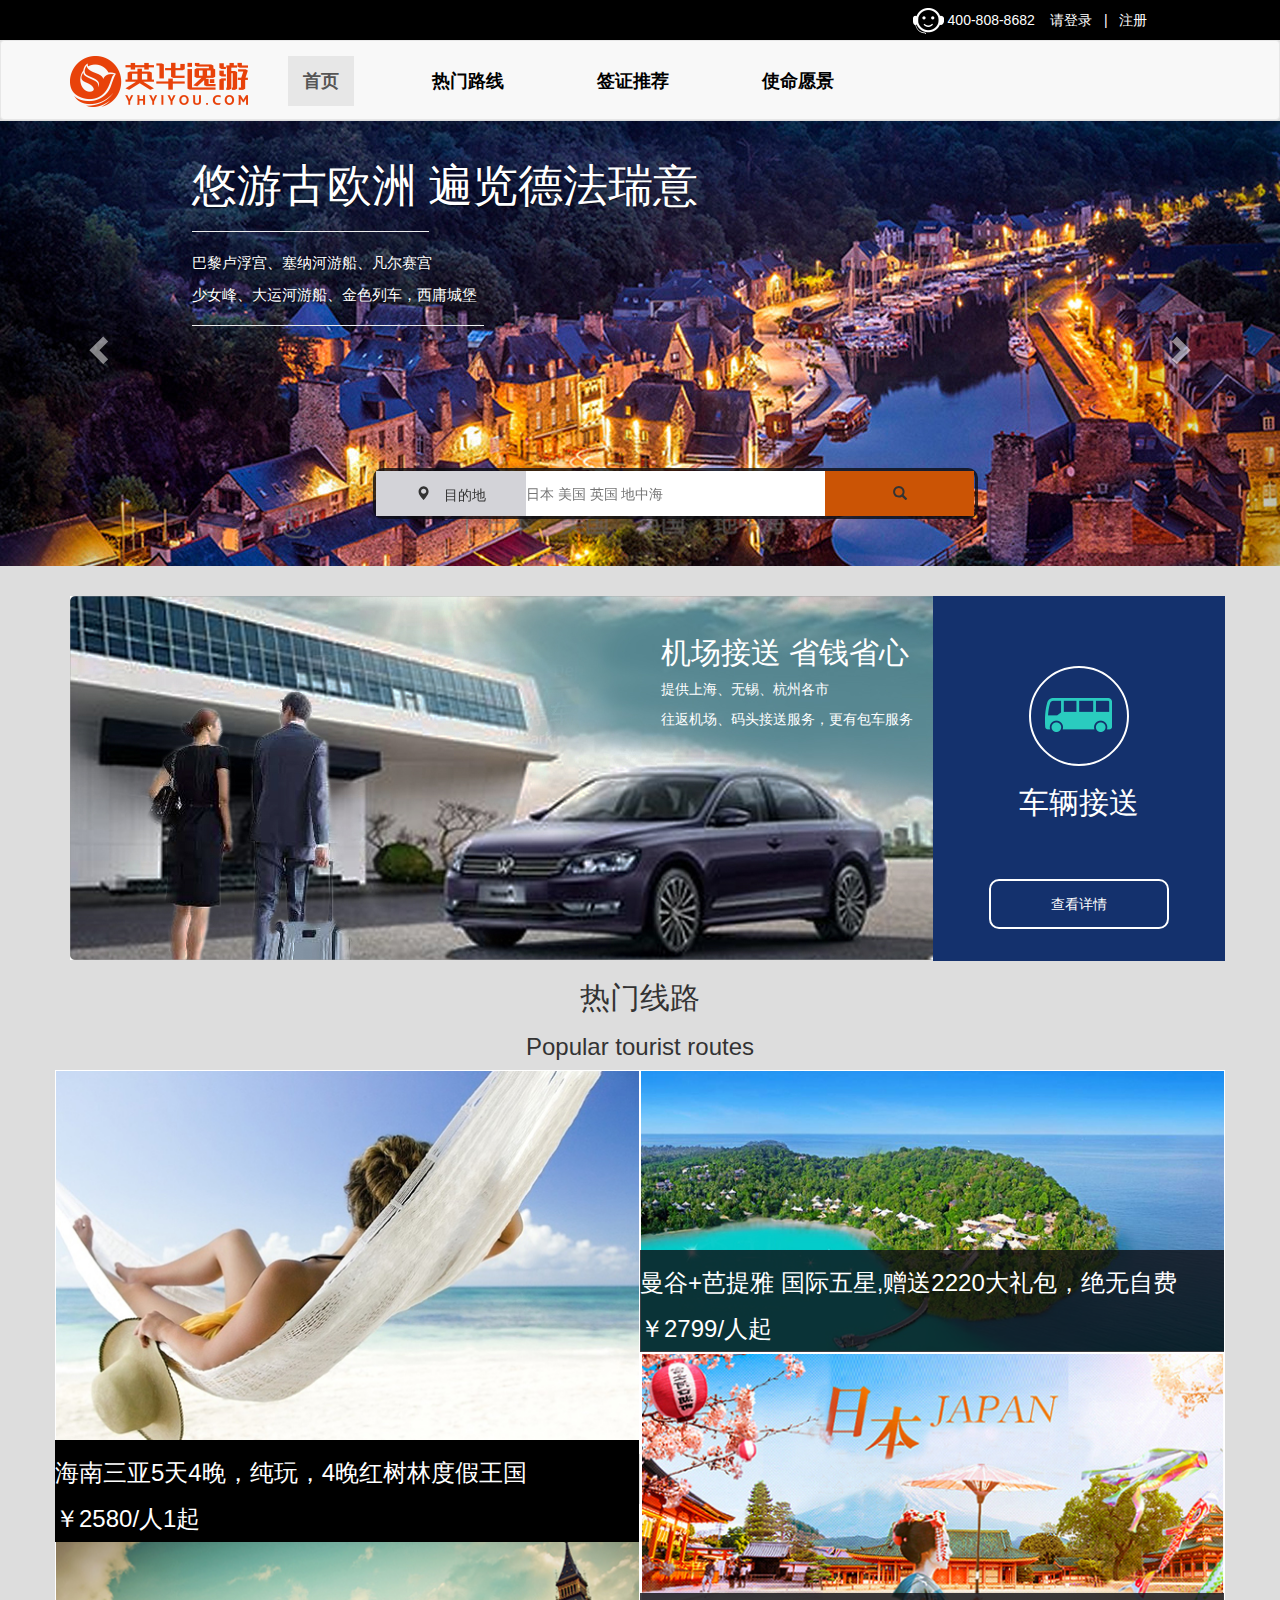
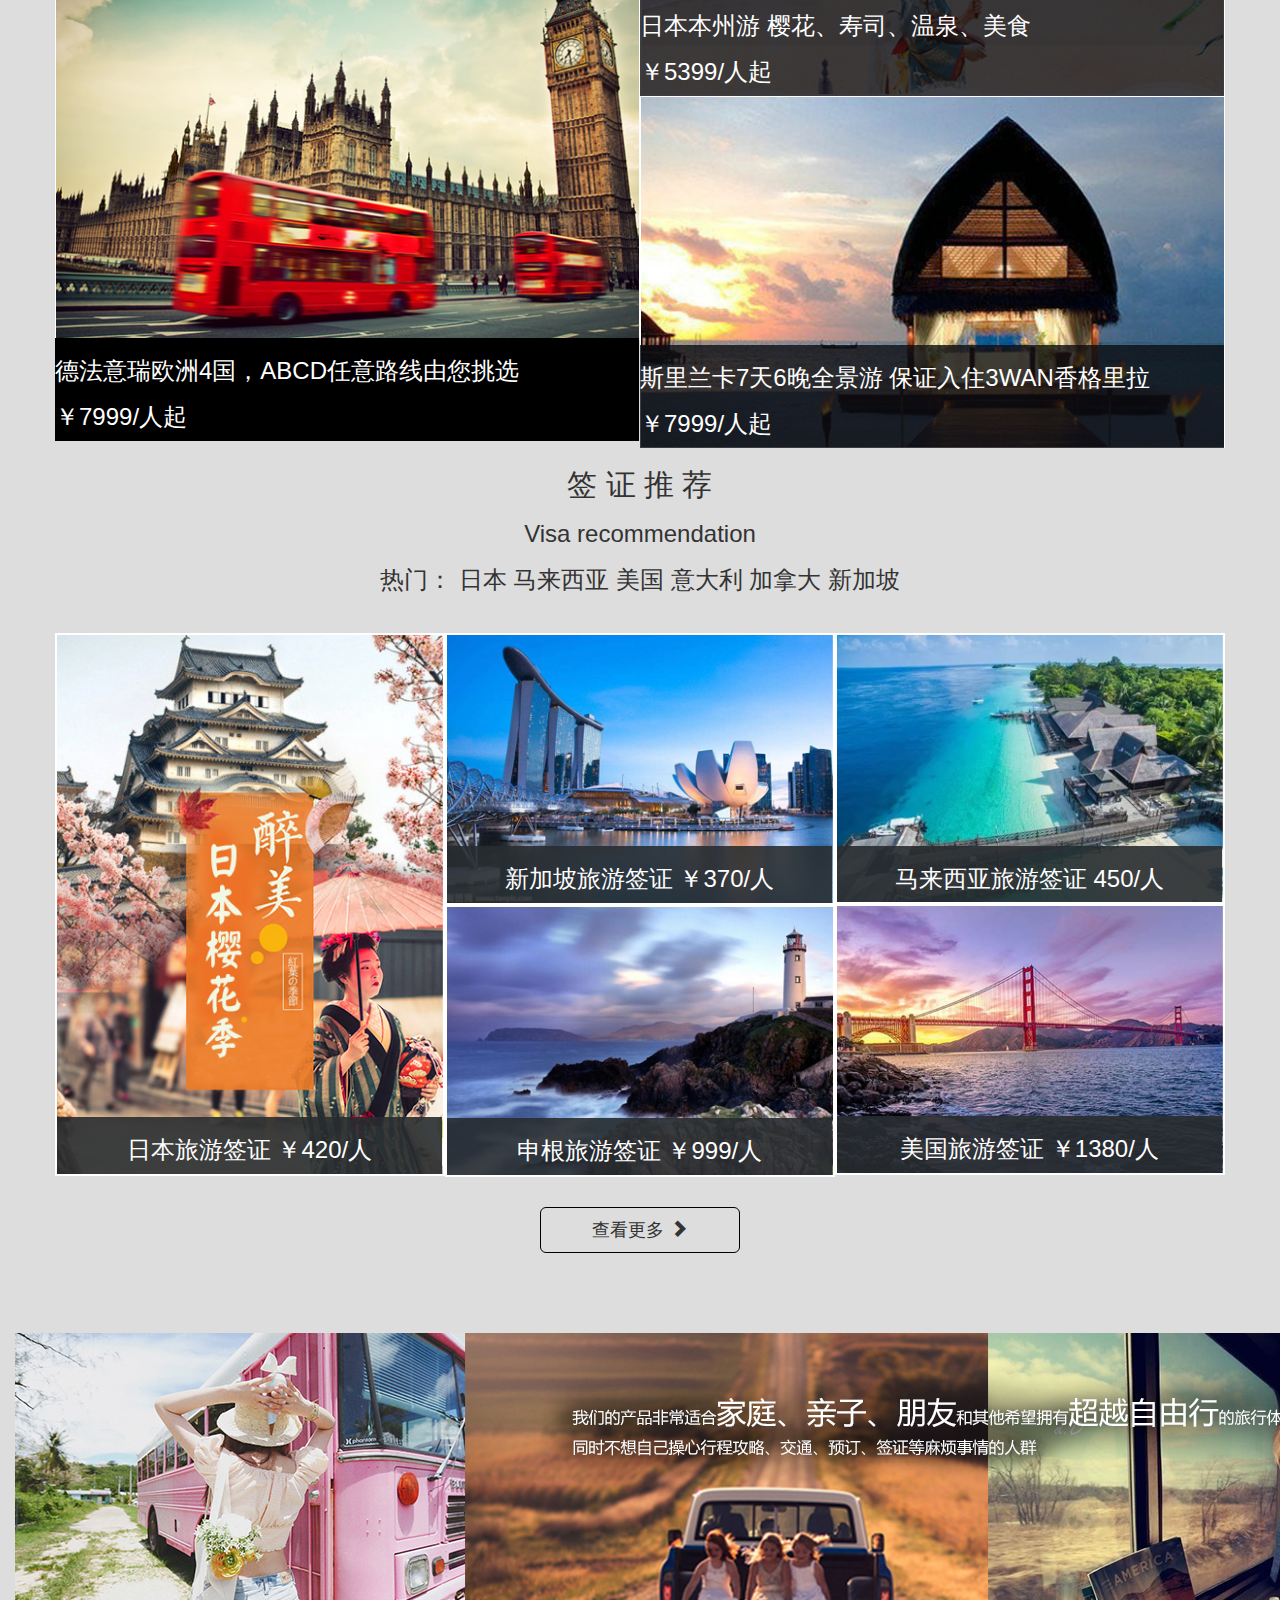
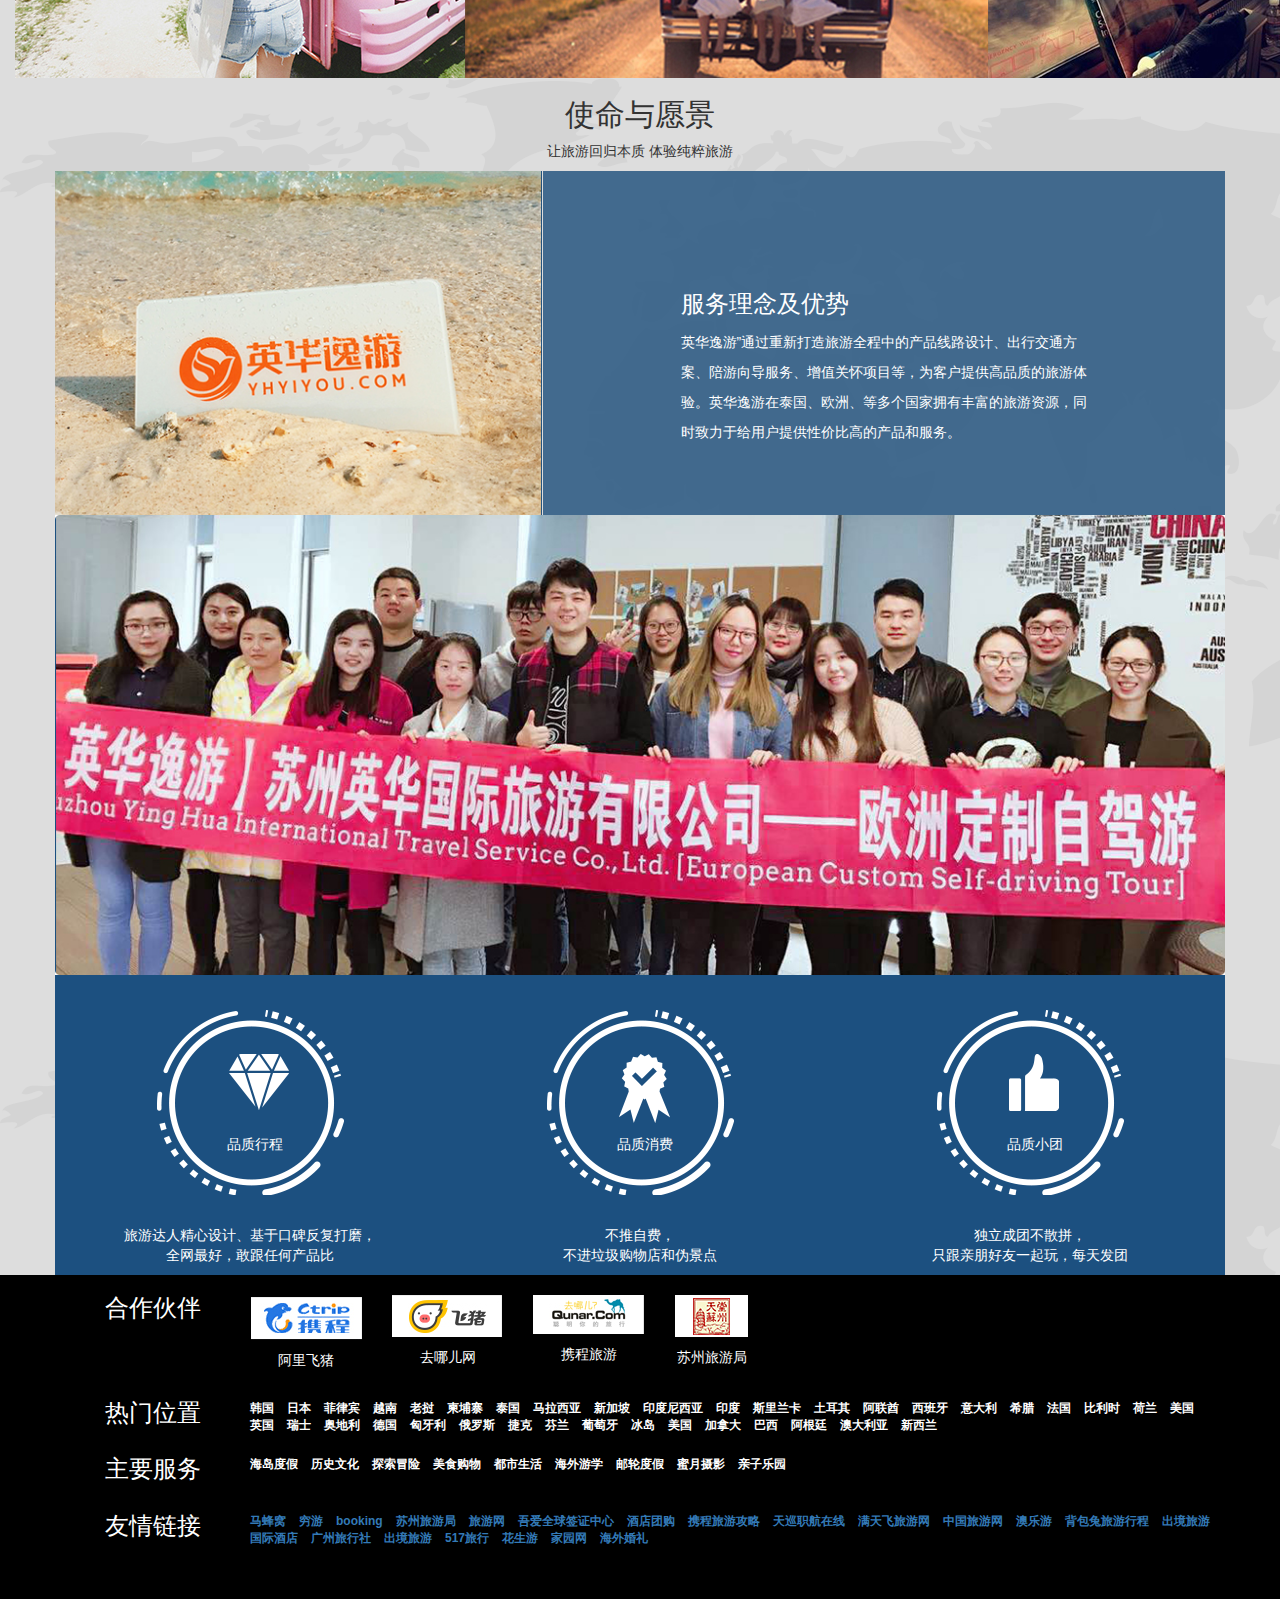
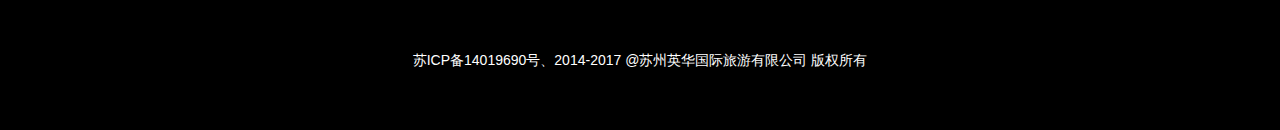
<file: work/last/html/index.html>
<!DOCTYPE html>
<html lang="en">
<head>
    <meta charset="UTF-8">
    <meta name="viewport" content="width=device-width, initial-scale=1.0">
    <meta http-equiv="X-UA-Compatible" content="ie=edge">
    <title>英华逸游</title>
    <link rel="stylesheet" href="../css/bootstrap.min.css">
    <link rel="stylesheet" href="../css/index.css">
</head>
<body data-spy="scroll" data-target="#nav-example">
<!--登录login-->
    <section id="login">
        <div class="container">
            <div class="row">
                <div class="col-md-8"></div>
                <div class="col-md-4">
                    <img src="../img/tell.png">
                    <p>400-808-8682&nbsp;&nbsp;&nbsp;</p>  
                    <p>请登录&nbsp;&nbsp;&nbsp;|&nbsp;&nbsp;&nbsp;注册</p>
                </div>
            </div>
        </div>
    </section>
<!--登录-->
<!--导航-->
    <nav class="navbar navbar-default" id="nav-example">
        <div class="container">
            <div class="navbar-header">
                <a href="#" class="navbar-brand">
                    <img src="../img/logo.png">
                </a>
                <button type="button" class="navbar-toggle" data-toggle="collapse" data-target="#nav1" id="but">
                    <span class="icon-bar"></span>
                    <span class="icon-bar"></span>
                    <span class="icon-bar"></span>
                </button>
            </div>
            <div id="nav1" class="collapse navbar-collapse">
                <ul class="nav navbar-nav">
                    <li class="active"><a href="#index">首页</a></li>
                    <li><a href="#load">热门路线</a></li>
                    <li><a href="#find">签证推荐</a></li>
                    <li><a href="#lucky">使命愿景</a></li>
                </ul>
            </div>
        </div>
    </nav>
<!--导航-->
<!--首页-->
    <section id="index">
        <div id="generic" class="carousel slide" data-ride="carousel">
            <div class="carousel-inner">
                <div class="item active">
                    <!-- <img src="../img/banner.jpg" class="zoomImg"> -->
                    <div class="zoomImg" style="background:url(../img/banner.jpg) center">
                        <div class="carousel-caption">
                            <h2>悠游古欧洲   遍览德法瑞意</h2>
                            <HR align="center" width="43%" SIZE=7>
                            <p>巴黎卢浮宫、塞纳河游船、凡尔赛宫</p>
                            <p>少女峰、大运河游船、金色列车，西庸城堡</p>
                            <HR align=center width="53%" SIZE=7>
                        </div>
                    </div>
                </div>
                <div class="item">
                        <!-- <img src="../img/banner.jpg" class="zoomImg"> -->
                        <div class="zoomImg" style="background:url(../img/banner2.jpg) center">
                </div>
            </div>
            <div class="container buttonk">
                <div class="row">
                    <div class="form-inline col-md-12 col-xs-12">
                        <div class="b4">
                            <button class="b1"><span class="glyphicon glyphicon-map-marker"> 目的地</span></button>
                            <input class="in" type="text" placeholder="日本 美国 英国 地中海">
                            <button class="b2"><span class="glyphicon glyphicon-search"></span></button>
                        </div>
                    </div>
                </div>
            </div>
            
            <a class="left carousel-control" href="#generic" data-slide="prev">
                <span class="glyphicon glyphicon-chevron-left"></span>
            </a>
            <a class="right carousel-control" href="#generic" data-slide="next">
                <span class="glyphicon glyphicon-chevron-right"></span>
            </a>
        </div>
        </div>
        <div class="container" id="byBar">
            <div class="row">
                <div class="col-md-9 blue1 col-xs-9">
                    <img src="../img/Sbanner2.jpg">
                    <div class="font1">
                        <div class="font2">
                            <h2>机场接送  省钱省心</h2>
                            <p>提供上海、无锡、杭州各市</p>
                            <p>往返机场、码头接送服务，更有包车服务</p>
                        </div>
                    </div>
                </div>
                <div class="col-md-3 blue col-xs-3">
                    <div class="car">
                    <img src="../img/SN6.png">
                    </div>
                    <h2>车辆接送</h2>
                    <div class="car1">
                        <button>查看详情</button>
                    </div>
                </div>
            </div>
        </div>
    </section>
<!--首页-->
<!--热门路线-->
    <section id="load">
        <div class="container">
            <div class="row">
                <div class="col-md-12 col-xs-12 re">
                    <h2>热门线路</h2>
                    <h3>Popular tourist routes</h3>
                </div>
            </div>
            <div class="row x4">
                <div class="col-md-6 col-xs-12">
                    <div class="xxx">
                        <img src="../img/hot1.jpg" class="img-responsive">
                        <div class="xx">
                            <h3>海南三亚5天4晚，纯玩，4晚红树林度假王国</h3>
                            <h3>￥2580/人1起</h3>
                        </div>
                    </div>
                    <div class="xxx">
                        <img src="../img/hot2.jpg" class="img-responsive img2">
                        <div class="xx">
                            <h3>德法意瑞欧洲4国，ABCD任意路线由您挑选</h3>
                            <h3>￥7999/人起</h3>
                        </div>
                    </div>
                </div>
                <div class="col-md-6" id="x">
                    <div class="xxx">
                        <img src="../img/hot3.jpg" class="img-responsive">
                        <div class="xs">
                            <h3>曼谷+芭提雅 国际五星,赠送2220大礼包，绝无自费</h3>
                            <h3>￥2799/人起</h3>
                        </div>
                    </div>
                    <div class="xxx">
                        <img src="../img/hot4.jpg" class="img-responsive">
                        <div class="xs">
                            <h3>日本本州游 樱花、寿司、温泉、美食</h3>
                            <h3>￥5399/人起</h3>
                        </div>
                    </div>
                    <div class="xxx">
                        <img src="../img/hot5.jpg" class="img-responsive">
                        <div class="xs">
                            <h3>斯里兰卡7天6晚全景游 保证入住3WAN香格里拉</h3>
                            <h3>￥7999/人起</h3>
                        </div>
                    </div>
                </div>
            </div>
            <button class="btn btn-default btn-lg">查看更多
                <span class="glyphicon glyphicon-chevron-right"></span>
            </button>
        </div>
    </section>
<!--热门路线-->
<!--签证推荐-->
    <section id="find">
        <div class="container">
            <div class="row">
                <div class="col-md-12 col-xs-12 u3">
                    <h2>签  证  推  荐</h2>
                    <h3>Visa recommendation</h3>
                    <h3>热门： 日本   马来西亚   美国   意大利   加拿大   新加坡</h3>
                </div>
            </div>
            <div class="row u">
                <div class="col-md-4 col-xs-6">
                    <div class="u1">
                        <img src="../img/visa1.jpg" class="img-responsive">
                        <div class="u2"><h3>日本旅游签证 ￥420/人</h3></div>
                    </div>
                </div>
                <div class="col-md-4 col-xs-6">
                        <div class="u1">
                            <img src="../img/visa2.jpg" class="img-responsive">
                            <div class="u2">
                            <h3>新加坡旅游签证 ￥370/人</h3>
                            </div>
                        </div>
                        <div class="u1">
                            <img src="../img/visa4.jpg" class="img-responsive">
                            <div class="u2"><h3>申根旅游签证 ￥999/人</h3></div>
                        </div>
                </div>
                <div class="col-md-4">
                        <div class="u1 u4">
                            <img src="../img/visa3.jpg" class="img-responsive ">
                            <div class="u2"><h3>马来西亚旅游签证 450/人</h3></div>
                            
                        </div>
                        <div class="u1 u4">
                            <img src="../img/visa5.jpg" class="img-responsive">
                            <div class="u2"><h3>美国旅游签证 ￥1380/人</h3></div>
                            
                        </div>
                </div>
            </div>
            <div class="row">
                <div class="col-md-12 col-xs-12">
                        <button class="btn btn-default btn-lg">查看更多
                            <span class="glyphicon glyphicon-chevron-right"></span>
                        </button>
                </div>
            </div>
        </div>
        <div class="container u5">
            <div class="row">
                <div class="col-md-12"><img src="../img/Bbanner.jpg" id="imgl"></div>
            </div>
        </div>
    </section>
<!--使命愿景-->
    <section id="lucky">
        <div class="container">
            <div class="row">
                <div class="col-md-12 col-xs-12 k6">
                    <div class="row flex">
                        <div class="col-md-12 col-xs-4">
                            <h2>使命与愿景</h2>
                        </div>
                        <div class="col-md-12 col-xs-8">
                             <p>让旅游回归本质 体验纯粹旅游</p>
                        </div>
                    </div>
                </div>
            </div>
            <div class="row flex">
                <div class="col-md-5 col-xs-12 k2">
                    <div class="k21">
                        <img src="../img/mission1.jpg" class="img-responsive">
                    </div>
                </div>
                <div class="col-md-7 col-xs-12 k1 k2">
                    <div class="k3">
                    <h3>服务理念及优势</h3>
                    <p>英华逸游”通过重新打造旅游全程中的产品线路设计、出行交通方案、陪游向导服务、增值关怀项目等，为客户提供高品质的旅游体验。英华逸游在泰国、欧洲、等多个国家拥有丰富的旅游资源，同时致力于给用户提供性价比高的产品和服务。</p>
                    </div>
                </div>
            </div>
            <div class="row">
                <div class="rol-md-12">
                    <div class="k7">
                    <img src="../img/mission2.jpg" class="img-responsive">
                    </div>
                </div>
            </div>
            <div class="row k5">
                <div class="col-md-4 col-xs-12 ky1 ky">
                    <div class="k4 kk1">
                        <p>品质行程</p>
                    </div>
                    <p>
                        旅游达人精心设计、基于口碑反复打磨，<br/>
                        全网最好，敢跟任何产品比
                    </p>
                </div>
                <div class="col-md-4 col-xs-12 ky2 ky">
                    <div class="k4 kk2">
                        <p>品质消费</p>
                    </div>
                    <p>不推自费，<br/>
                        不进垃圾购物店和伪景点</p>
                </div>
                <div class="col-md-4 col-xs-12 ky3 ky">
                    <div class="k4 kk3">
                        <p>品质小团</p>
                    </div>
                    <p>独立成团不散拼，<br/>
                        只跟亲朋好友一起玩，每天发团 </p>
                </div>
            </div>
        </div>
    </section>
<!--使命愿景-->
<!--页脚-->
    <footer>
        <div class="container p3">
            <div class="row">
                <div class="col-md-2">
                    <h3>合作伙伴</h3>
                </div>
                <div class="col-md-10">
                    <div class="p2">
                        <img src="../img/f1.jpg" alt="">
                        <p>阿里飞猪</p>
                    </div>
                    <div class="p2"> 
                        <img src="../img/f2.jpg" alt="">
                        <p>去哪儿网</p>
                    </div>
                    <div class="p2">
                        <img src="../img/f3.jpg" alt="">
                        <p>携程旅游</p>
                    </div>
                    <div class="p2">
                        <img src="../img/f4.jpg" alt="">
                        <p>苏州旅游局</p>
                    </div>
                </div>
            </div>
            <div class="row">
                <div class="col-md-2">
                    <h3>热门位置</h3>
                </div>
                <div class="col-md-10">
                    <ul>
                        <li>韩国</li>
                        <li>日本</li>
                        <li>菲律宾</li>
                        <li>越南</li>
                        <li>老挝</li>
                        <li>柬埔寨</li>
                        <li>泰国</li>
                        <li>马拉西亚</li>
                        <li>新加坡</li>
                        <li>印度尼西亚</li>
                        <li>印度</li>
                        <li>斯里兰卡</li>
                        <li>土耳其</li>
                        <li>阿联酋</li>
                        <li>西班牙</li>
                        <li>意大利</li>
                        <li>希腊</li>
                        <li>法国</li>
                        <li>比利时</li>
                        <li>荷兰</li>
                        <li>美国</li>
                        <li>英国</li>
                        <li>瑞士</li>
                        <li>奥地利</li>
                        <li>德国</li>
                        <li>匈牙利</li>
                        <li>俄罗斯</li>
                        <li>捷克</li>
                        <li>芬兰</li>
                        <li>葡萄牙</li>
                        <li>冰岛</li>
                        <li>美国</li>
                        <li>加拿大</li>
                        <li>巴西</li>
                        <li>阿根廷</li>
                        <li>澳大利亚</li>
                        <li>新西兰</li>
                    </ul>
                </div>
            </div>
            <div class="row">
                <div class="col-md-2">
                    <h3>主要服务</h3>
                </div>
                <div class="col-md-10">
                    <ul>
                        <li>海岛度假</li>
                        <li>历史文化</li>
                        <li>探索冒险</li>
                        <li>美食购物</li>
                        <li>都市生活</li>
                        <li>海外游学</li>
                        <li>邮轮度假</li>
                        <li>蜜月摄影</li>
                        <li>亲子乐园</li>
                       
                    </ul>
                </div>
            </div>
            <div class="row">
                <div class="col-md-2">
                    <h3>友情链接</h3>
                </div>
                <div class="col-md-10">
                    <ul>
                        <li><a href="#">马蜂窝</a></li>
                        <li><a href="#">穷游</a></li>
                        <li><a href="#">booking</a></li>
                        <li><a href="#">苏州旅游局</a></li>
                        <li><a href="#">旅游网</a></li>
                        <li><a href="#">吾爱全球签证中心</a></li>
                        <li><a href="#">酒店团购</a></li>
                        <li><a href="#">携程旅游攻略</a></li>
                        <li><a href="#">天巡职航在线</a></li>
                        <li><a href="#">满天飞旅游网</a></li>
                        <li><a href="#">中国旅游网</a></li>
                        <li><a href="#">澳乐游</a></li>
                        <li><a href="#">背包兔旅游行程</a></li>
                        <li><a href="#">出境旅游</a></li>
                        <li><a href="#">国际酒店</a></li>
                        <li><a href="#">广州旅行社</a></li>
                        <li><a href="#">出境旅游</a></li>
                        <li><a href="#">517旅行</a></li>
                        <li><a href="#">花生游</a></li>
                        <li><a href="#">家园网</a></li>
                        <li><a href="#">海外婚礼</a></li>
                    </ul>
                </div>
            </div>
        </div>
        <div class="container-fluid p1">
            <div class="row">
                <div class="col-md-3 col-xs-3"></div>
                <div class="col-md-6 col-xs-6 p4">
                    <p>苏ICP备14019690号、2014-2017   @苏州英华国际旅游有限公司 版权所有</p>
                </div>
                <div class="col-md-3 col-xs-3"></div>
            </div>
        </div>
    </footer>
</body>
<script src="../js/jquery-3.4.1.min.js"></script>
<script src="../js/bootstrap.min.js"></script>
<script>
   
</script>
</html>
</file>
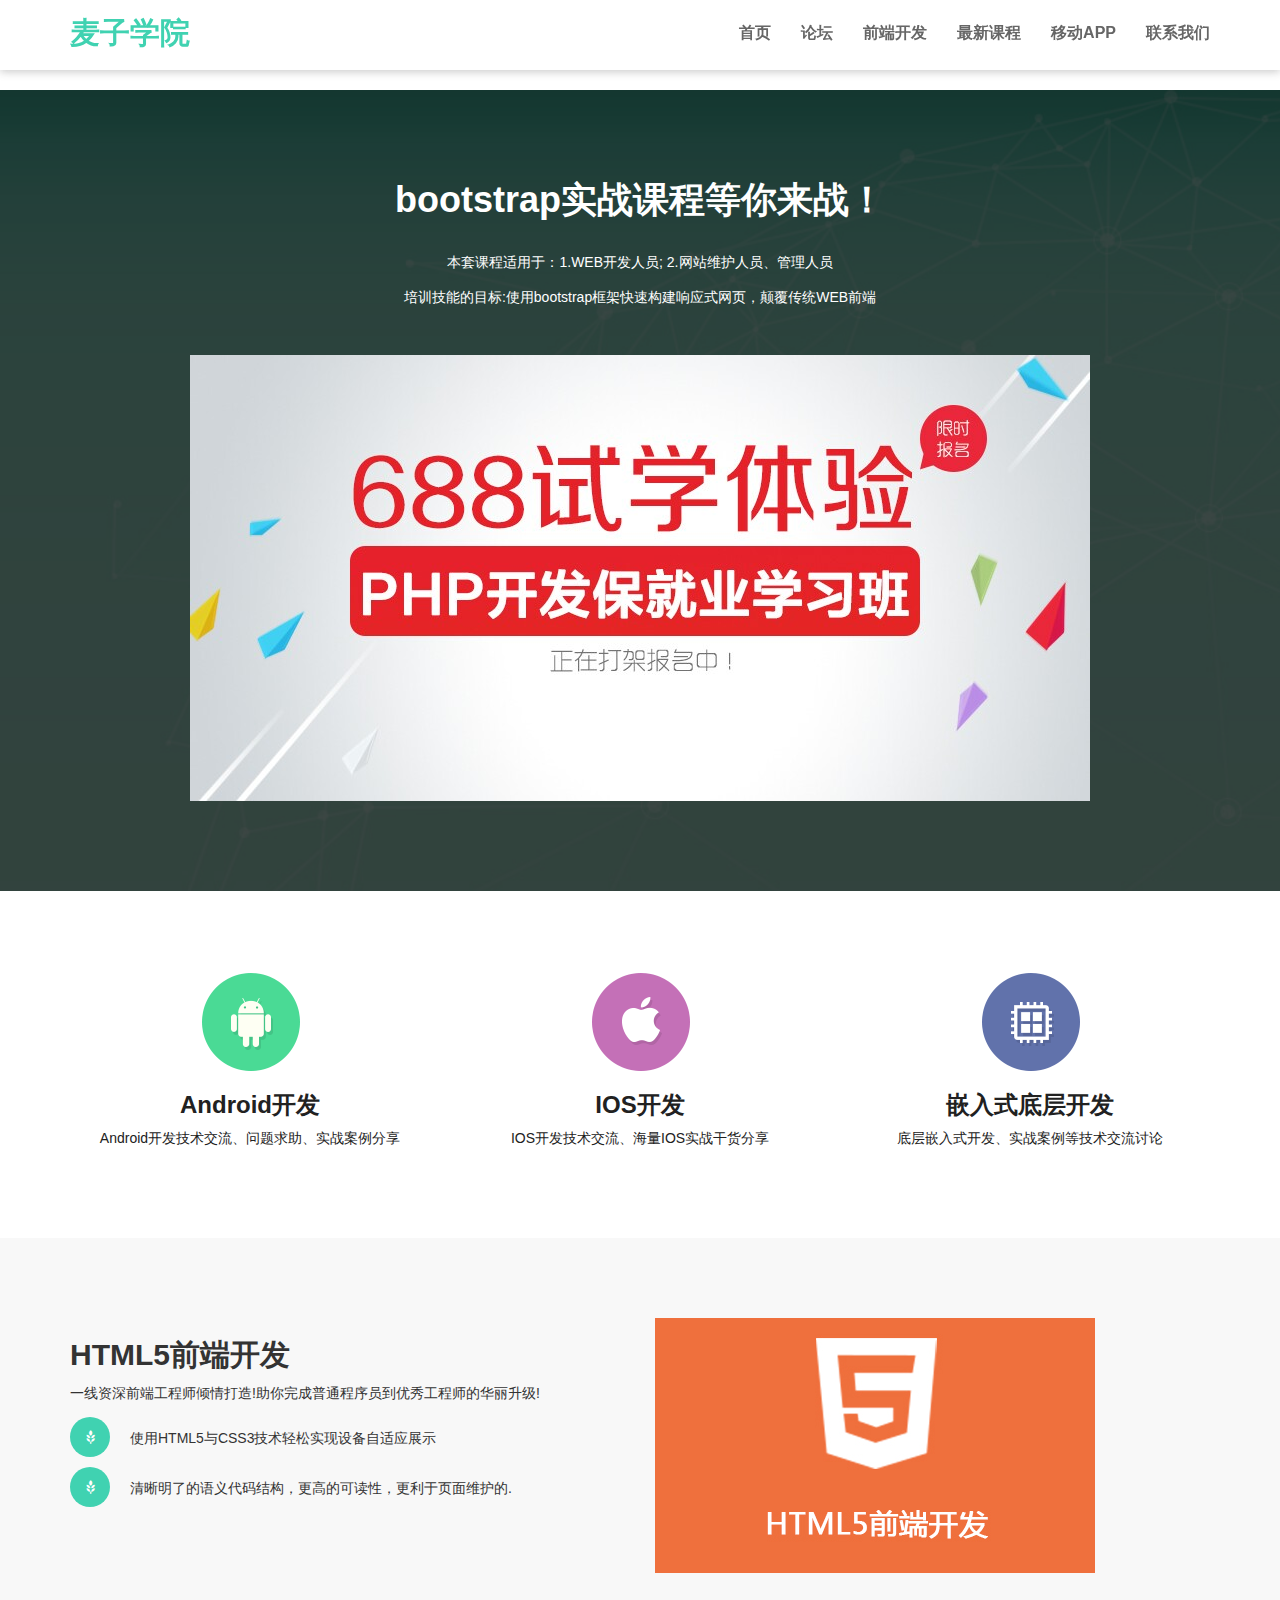
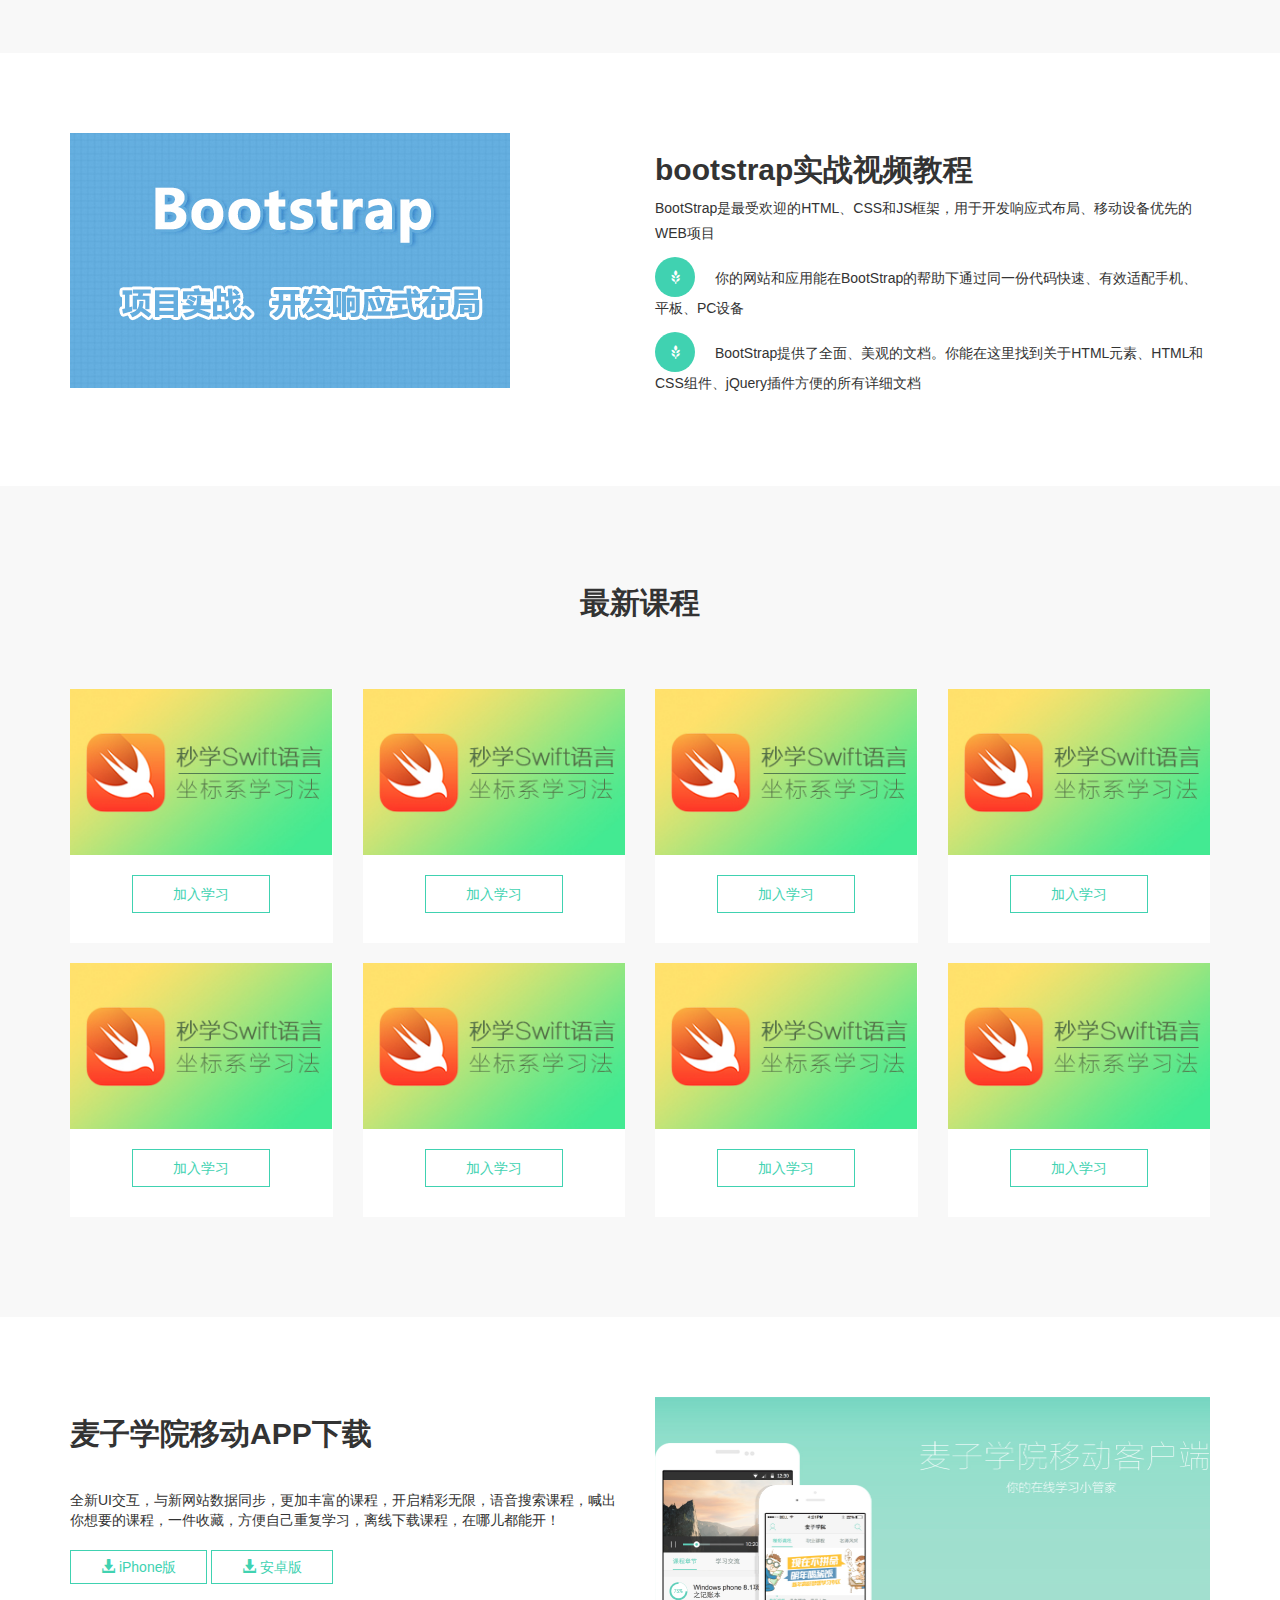
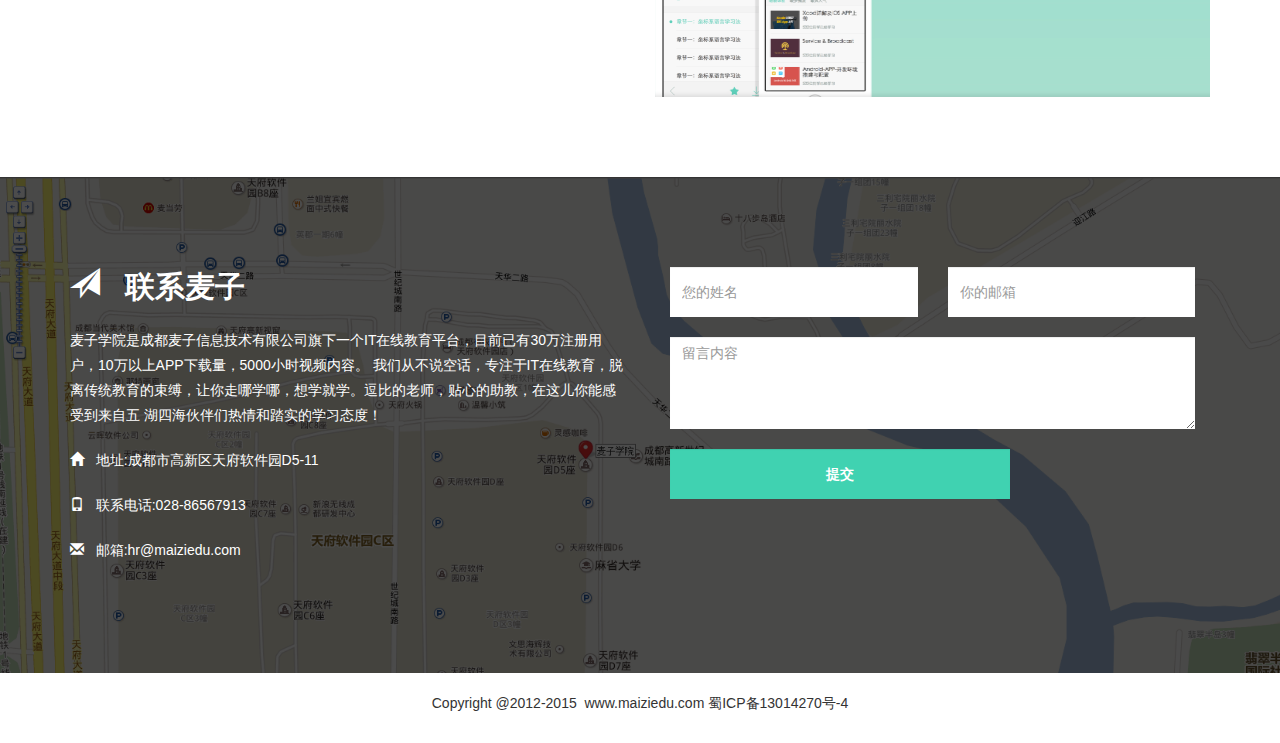
<file: work/实战_嘻嘻/html/index.html>
<!DOCTYPE html>
<html lang="en">
<head>
    <meta charset="UTF-8">
    <meta name="viewport" content="width=device-width, initial-scale=1.0">
    <meta http-equiv="X-UA-Compatible" content="ie=edge">
    <link rel="stylesheet" href="../css/bootstrap.min.css"/>
    <link rel="stylesheet" href="../css/bootstrap_maizi.css"/>
    <link rel="stylesheet" href="../css/animate.css"/
    <title>Document</title>
</head>
<body>
<!--导航-->
    <nav class="navbar navbar-default navbar-fixed-top">
        <div class="container">
            <!-- 小屏幕导航按钮和logo -->
            <div class="navbar-header">
                <button class="navbar-toggle" data-toggle="collapse" data-target=".navbar-collapse">
                    <span class="icon-bar"></span>
                    <span class="icon-bar"></span>
                    <span class="icon-bar"></span>
                </button>
                <a href="index.html" class="navbar-brand">麦子学院</a>
            </div>
            
            <!-- 小屏幕导航按钮和logo -->

            <!-- 导航 -->
            <div class="navbar-collapse collapse">
                <ul class="nav navbar-nav navbar-right">
                    <li><a href="#home">首页</a></li>
                    <li><a href="#bbs">论坛</a></li>
                    <li><a href="#html5">前端开发</a></li>
                    <li><a href="#course">最新课程</a></li>
                    <li><a href="#app">移动APP</a></li>
                    <li><a href="#contact">联系我们</a></li>
                </ul>
            </div>
            <!-- 导航 -->
        </div>
    </nav>
<!--导航-->

<!-- home -->
    <section id="home">
        <div class="liujing">
            <div class="container">
                <div class="row wow fadeInUp" data-wow-duration="1s" data-wow-delay="1s">
                    <div class="col-md-1"></div>
                    <div class="col-md-10">
                            <h1>bootstrap实战课程等你来战！</h1>
                            <p>本套课程适用于：1.WEB开发人员; 2.网站维护人员、管理人员
                            <br/>培训技能的目标:使用bootstrap框架快速构建响应式网页，颠覆传统WEB前端</p>
                            <img src="../img/php.jpg" class="img-responsive">
                    </div>
                    <div class="col-md-1"></div>
                </div>
            </div>
        </div>
    </section>
<!-- home -->
<!-- bbs -->
    <section id="bbs">
        <div class="container">
            <div class="row wow fadeInUp" data-wow-duration="0.5s" data-wow-offset="3">
                <div class="col-md-4">
                    <a href="http://www.maiziedu.com" target="_blank">
                        <img src="../img/a.png" class="img-responsive">
                        <h3>Android开发</h3>
                        <p>Android开发技术交流、问题求助、实战案例分享</p>
                    </a>
                </div>
                <div class="col-md-4">
                    <a href="http://www.maiziedu.com" target="_blank">
                        <img src="../img/i.png" class="img-responsive">
                        <h3>IOS开发</h3>
                        <p>IOS开发技术交流、海量IOS实战干货分享</p>
                    </a>
                </div>
                <div class="col-md-4">
                    <a href="http://www.maiziedu.com" target="_blank">
                        <img src="../img/b.png" class="img-responsive">
                        <h3>嵌入式底层开发</h3>
                        <p>底层嵌入式开发、实战案例等技术交流讨论</p>
                    </a>
                </div>
            </div>
        </div>
    </section>

<!-- bbs -->

<!-- html5 -->
    <section id="html5">
        <div class="container">
            <div class="row">
                <div class="col-md-6  wow fadeInLeft" data-wow-offset="3">
                    <h2>HTML5前端开发</h2>
                    <p>一线资深前端工程师倾情打造!助你完成普通程序员到优秀工程师的华丽升级!</p>
                    <p><span class="glyphicon glyphicon-grain mai-icon"></span>使用HTML5与CSS3技术轻松实现设备自适应展示</p>
                    <p><span class="glyphicon glyphicon-grain mai-icon"></span>清晰明了的语义代码结构，更高的可读性，更利于页面维护的.</p>
                </div>
                <div class="col-md-6 wow fadeInRight" data-wow-offset="3">
                    <img src="../img/html5.jpg" class="img-responsive">
                </div>
            </div>
        </div>
    </section>
<!-- html5 -->

<!-- bootstrap -->
<section id="bootstrap">
        <div class="container">
            <div class="row wow fadeInUp" data-wow-offset="10">
                <div class="col-md-6">
                    <img src="../img/Bootstrap.jpg" class="img-responsive">
                </div>
                <div class="col-md-6">
                    <h2>bootstrap实战视频教程</h2>
                    <p>BootStrap是最受欢迎的HTML、CSS和JS框架，用于开发响应式布局、移动设备优先的WEB项目</p>
                    <p><span class="glyphicon glyphicon-grain mai-icon"></span>你的网站和应用能在BootStrap的帮助下通过同一份代码快速、有效适配手机、平板、PC设备</p>
                    <p><span class="glyphicon glyphicon-grain mai-icon"></span>BootStrap提供了全面、美观的文档。你能在这里找到关于HTML元素、HTML和CSS组件、jQuery插件方便的所有详细文档</p>
                </div>
                
            </div>
        </div>
    </section>
<!-- bootstrap -->

<!-- course -->
    <section id="course">
        <div class="container wow fadeIn" data-wow-delay="0.6s" data-wow-offset="3">
            <div class="row">
                <div class="col-md-12">
                    <h2>最新课程</h2>
                </div>
            </div>
            <div class="row">
                <div class="col-md-3">
                    <div class="course">
                        <img src="../img/swift.jpg" class="img-responsive">
                        <a href="http://www.maiziedu.com" target="_blank" class="btn btn-primary" role="button">加入学习</a>
                    </div>
                </div>
                <div class="col-md-3">
                    <div class="course">
                        <img src="../img/swift.jpg" class="img-responsive">
                        <a href="http://www.maiziedu.com" target="_blank" class="btn btn-primary" role="button">加入学习</a>
                    </div>
                </div>
                <div class="col-md-3">
                    <div class="course">
                        <img src="../img/swift.jpg" class="img-responsive">
                        <a href="http://www.maiziedu.com" target="_blank" class="btn btn-primary" role="button">加入学习</a>
                    </div>
                </div>
                <div class="col-md-3">
                    <div class="course">
                        <img src="../img/swift.jpg" class="img-responsive">
                        <a href="http://www.maiziedu.com" target="_blank" class="btn btn-primary" role="button">加入学习</a>
                    </div>
                </div>
            </div>
            <div class="row">
                <div class="col-md-3">
                    <div class="course">
                        <img src="../img/swift.jpg" class="img-responsive">
                        <a href="http://www.maiziedu.com" target="_blank" class="btn btn-primary" role="button">加入学习</a>
                    </div>
                </div>
                <div class="col-md-3">
                    <div class="course">
                        <img src="../img/swift.jpg" class="img-responsive">
                        <a href="http://www.maiziedu.com" target="_blank" class="btn btn-primary" role="button">加入学习</a>
                    </div>
                </div>
                <div class="col-md-3">
                    <div class="course">
                        <img src="../img/swift.jpg" class="img-responsive">
                        <a href="http://www.maiziedu.com" target="_blank" class="btn btn-primary" role="button">加入学习</a>
                    </div>
                </div>
                <div class="col-md-3">
                    <div class="course">
                        <img src="../img/swift.jpg" class="img-responsive">
                        <a href="http://www.maiziedu.com" target="_blank" class="btn btn-primary" role="button">加入学习</a>
                    </div>
                </div>
            </div>
        </div>
    </section>
<!-- course -->

<!-- app -->
    <section id="app">
        <div class="container">
            <div class="row wow fadeInUp" data-wow-offset="3">
                <div class="col-md-6">
                    <h2>麦子学院移动APP下载</h2>
                    <p>全新UI交互，与新网站数据同步，更加丰富的课程，开启精彩无限，语音搜索课程，喊出你想要的课程，一件收藏，方便自己重复学习，离线下载课程，在哪儿都能开！</p>
                    <button type="button" class="btn btn-primary">
                        <span class="glyphicon glyphicon-download-alt"></span>
                        iPhone版
                    </button>
                    <button type="button" class="btn btn-primary">
                        <span class="glyphicon glyphicon-download-alt"></span>
                        安卓版
                    </button>
                </div>
                <div class="col-md-6">
                    <img src="../img/app-banner.jpg" class="img-responsive" alt="">
                </div>
            </div>
        </div>
    </section>
<!-- app -->

<!-- contact -->
    <section id="contact">
        <div class="liujing">
            <div class="container">
                <div class="row">
                    <div class="col-md-6 wow fadeInLeft" data-wow-offset="3">
                        <h2>
                            <span class="glyphicon glyphicon-send"></span>
                            &nbsp;
                            联系麦子
                        </h2>
                        <p>
                            麦子学院是成都麦子信息技术有限公司旗下一个IT在线教育平台，目前已有30万注册用户，10万以上APP下载量，5000小时视频内容。 我们从不说空话，专注于IT在线教育，脱离传统教育的束缚，让你走哪学哪，想学就学。逗比的老师，贴心的助教，在这儿你能感受到来自五 湖四海伙伴们热情和踏实的学习态度！  
                        </p>
                        <address>
                            <p>
                                <span class="glyphicon glyphicon-home"></span>
                                &nbsp;
                                地址:成都市高新区天府软件园D5-11
                            </p>
                            <p>
                                <span class="glyphicon glyphicon-phone"></span>
                                &nbsp;
                                联系电话:028-86567913
                            </p>
                            <p>
                                <span class="glyphicon glyphicon-envelope"></span>
                                &nbsp;
                                邮箱:hr@maiziedu.com
                            </p>
                        </address>
                    </div>
                    <div class="col-md-6 wow fadeInRight" data-wow-offset="3">
                        <form action="#" method="POST">
                            <div class="col-md-6">
                                <input type="text" class="form-control" placeholder="您的姓名">
                            </div>
                            <div class="col-md-6">
                                <input type="email" class="form-control" placeholder="你的邮箱">
                            </div>
                            <div class="col-md-12">
                                <textarea  class="form-control" placeholder="留言内容" rows="4"></textarea>
                            </div>
                            <div class="col-md-8">
                                <input type="submit" class="form-control" value="提交">
                            </div>
                        </form>
                    </div>
                </div>
            </div>
        </div>
    </section>
<!-- contact -->
<!-- footer -->
<footer id="footer">
    <div class="container">
        <div class="row">
            <div class="col-md-12">
                <p>Copyright&nbsp;@2012-2015&nbsp;&nbsp;www.maiziedu.com&nbsp;蜀ICP备13014270号-4</p>
            </div>
        </div>
    </div>
</footer>
<!-- footer -->
</body>
<script src="http://apps.bdimg.com/libs/jquery/2.1.4/jquery.min.js"></script>
<script src="../js/bootstrap.min.js"></script>
<script src="../js/jquery.singlePageNav.min.js"></script>
<script src="../js/wow.min.js"></script>

<script>
$(function(){
    /*导航跳转插件*/
    $('.nav').singlePageNav({
        offset:70 //增加一个偏移量 /?/
    });//表单点击是一个渐渐滑动的效果
    /*小屏幕导航点击关闭菜单*/
    $('.navbar-collapse a').click(function(){
            $('.navbar-collapse').collapse('hide');
        });
    new WOW().init();
})
</script>
</html>
</file>
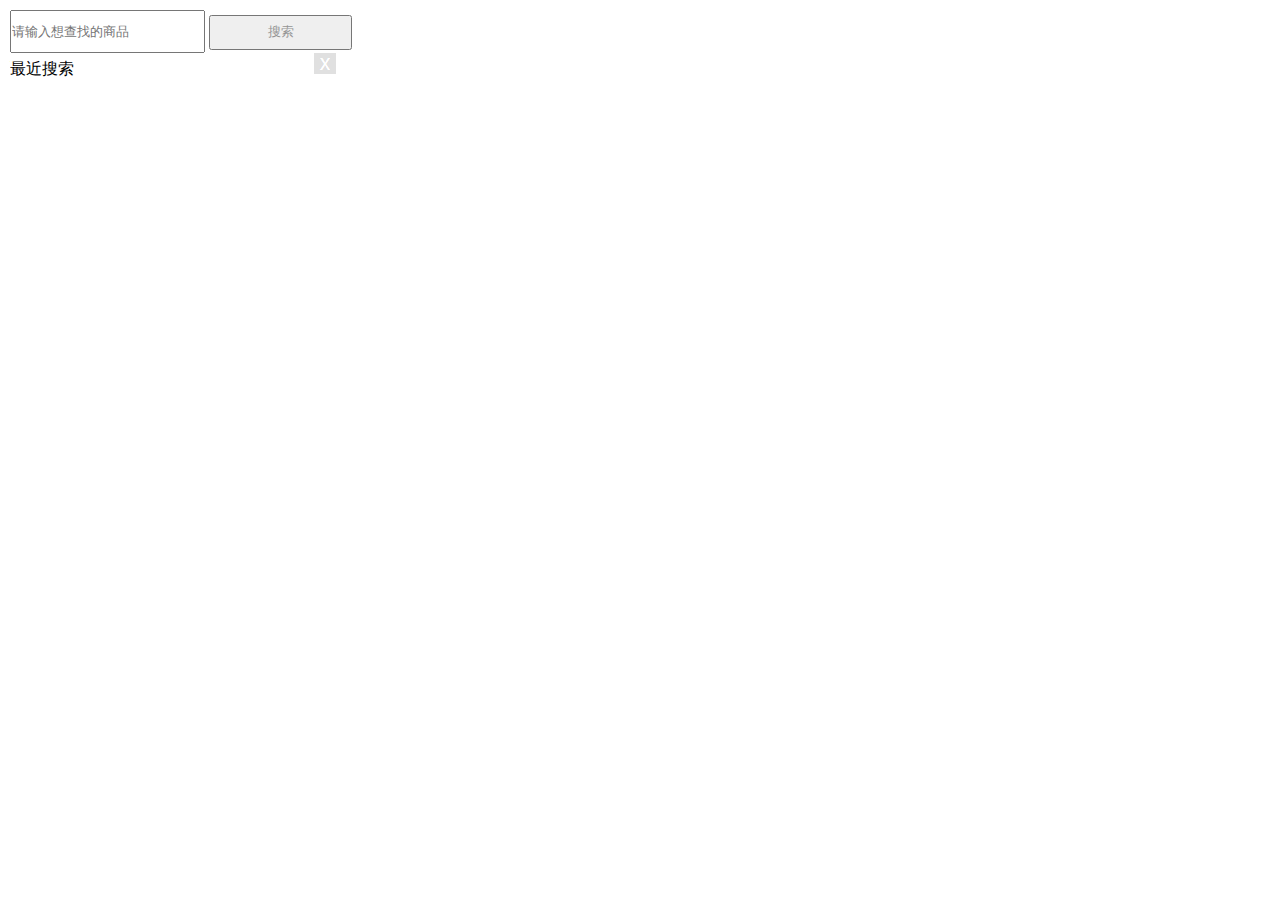
<file: work/demo02/demo02.html>
<!DOCTYPE html>
<html lang="en">
<head>
    <meta charset="UTF-8">
    <meta name="viewport" content="width=device-width, initial-scale=1.0">
    <meta http-equiv="X-UA-Compatible" content="ie=edge">
    <title>Document</title>
    <style>
    *{
        margin:0;
        padding:0;
    }
    #goods{
        width: 195px;
        height: 43px;
        outline: none;
        margin:10px 0 0 10px;
    }
    #goods:focus{
        border: 1px solid rgb(255, 145, 0);
    }
    #button{
        width:143px;
        height: 35px;
        color:#949494;
    }
    li{
        background-color: #e0e0e0;
        display: inline-block;
        margin: 5px 5px 0 0;
        list-style-type: none;
    }
    #add{
        width: 350px;
        height: 300px;
        margin-left: 10px;
    }
    p{
        display: inline-block;
        
        width: 300px;
        height: 20px;
    }
    #img{
        display: inline-block;
    }
    </style>
</head>
<body>
    <form action="#">
        <input id="goods" type="search" name="search" required  placeholder="请输入想查找的商品">
        <input type="submit" name="button" value="搜索" id="button" onclick="addGoods()">
    </form>
    <p style="margin-left:10px ">最近搜索</p>
    <input type="image" src="./a.png" name="img" id="img" onclick="clearAll()">
    <ul id="add" > 

    </ul>
</body>
<script>
    var goods=document.getElementById('goods');
    var button=document.getElementById('button');
    var add=document.getElementById('add');

    window.onload=function(){
			if(!window.localStorage){
				alert("你的浏览器不支持localStorage");
			}else{
				showAll();
			}
		}
    //将所有存储在localStorage中的对象呈现在页面上
    function showAll(){
        if(localStorage.length>0){
            for(var a=0;a<localStorage.length;a++){
                var key=localStorage.key(a);
                var values=localStorage.getItem(key);
                var li=document.createElement('li');
                li.innerHTML=values;
                add.appendChild(li);
            }
            
        }
    }

    //添加
   function addGoods(){
        var key=localStorage.length;
        var values=goods.value;
        var tag=clearGoods(values);
        if(tag==0){
            localStorage.setItem(key+1,values);
        }
    }

    //去重
    function clearGoods(newValue){
        for(var a=0;a<localStorage.length;a++){
                var key=localStorage.key(a);
                var values=localStorage.getItem(key);
                if(newValue==values){
                    return -1;
                }
        }
        return 0;
    }
    
    //全部清除
    function clearAll(){
        var yes=confirm("是否清除");
        if(yes==true){
            localStorage.clear();
            add.innerHTML='';
        }

    }
</script>
</html>
</file>
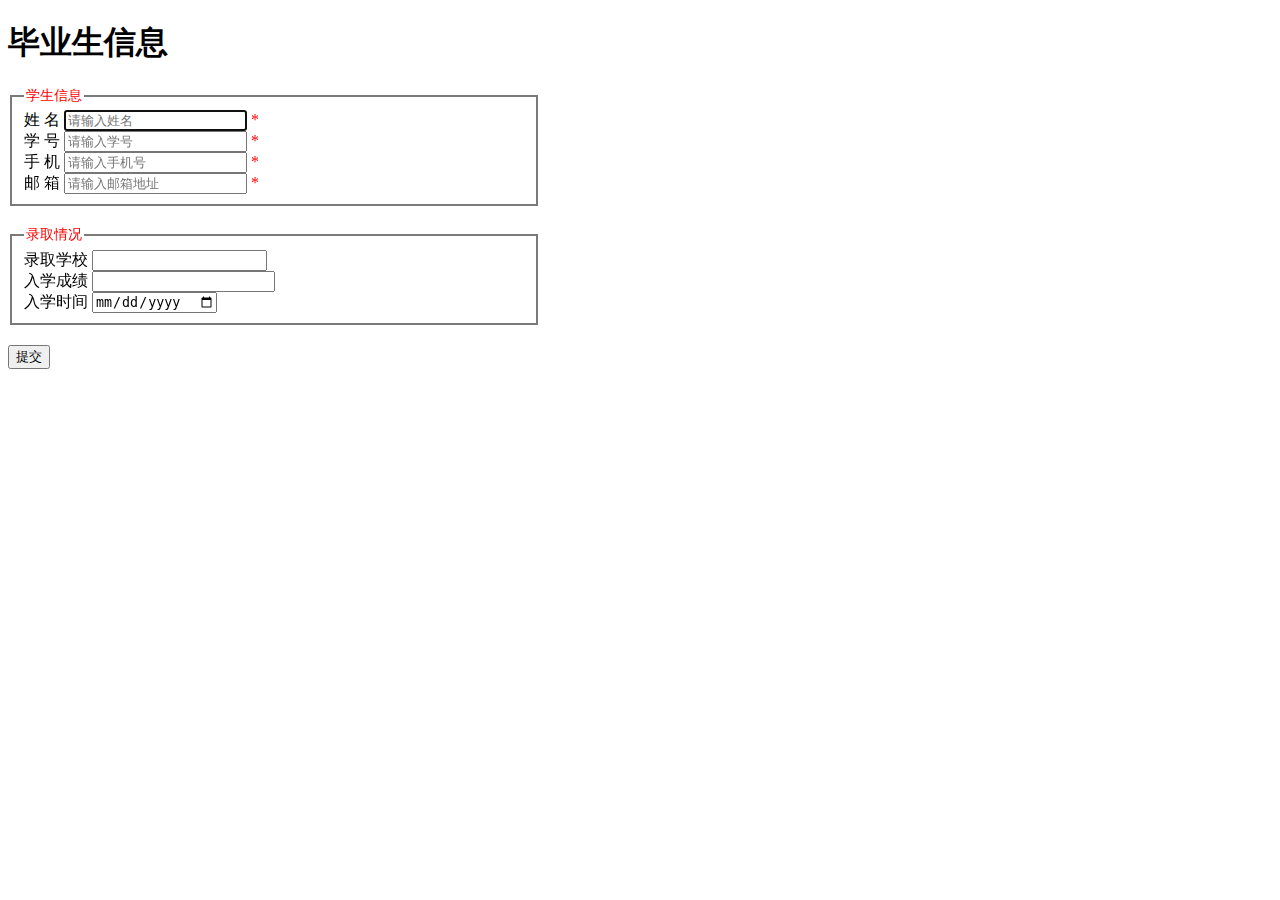
<file: work/work_1/huangfu.html>
<!DOCTYPE html>
<html lang="en">
<head>
    <meta charset="UTF-8">
    <meta name="viewport" content="width=device-width, initial-scale=1.0">
    <meta http-equiv="X-UA-Compatible" content="ie=edge">
    <title>Document</title>
    <style>
    .file{
        width:500px;
        border:2px solid #7a7a7a;
        margin-bottom: 20px;
    }
    .p{
        color: red;
        font-size: 14px;
    }
    .in{
        width: 175px;
    }
    nobr{
        color:red;
    }
    </style>

</head>
<body>
    <h1>毕业生信息</h1>
    <form action="huangfu.html" method="get" id="testform">
        <fieldset class="file">
            <legend class="p">
              学生信息
            </legend>
            姓 名 <input type="text" name="name" placeholder="请输入姓名" required="required" autofocus="autofocus" class="in" /> <nobr>*</nobr><br>
            学 号 <input type="number" name="number" min="1" max="1000000" step="1" placeholder="请输入学号" required="required" class="in" /> <nobr>*</nobr><br>
            手 机 <input type="tel" name="tel" placeholder="请输入手机号" required="required" class="in" /> <nobr>*</nobr><br>
            邮 箱 <input type="email" name="email" placeholder="请输入邮箱地址" required="required" class="in" /> <nobr>*</nobr><br>
        </fieldset>
    </form>
        <fieldset class="file">
            <legend class="p">
                录取情况
            </legend>
            录取学校 <input type="search" name="school" class="in" form="testform" ><br>
            入学成绩 <input type="number" min="0" max="500" step="1" name="number2" class="in" form="testform"><br>
            入学时间 <input type="date" name="date" form="testform"><br>
        </fieldset>
    <input type="submit" form="testform" value="提交" name="sub"/>
</body>
</html>
</file>
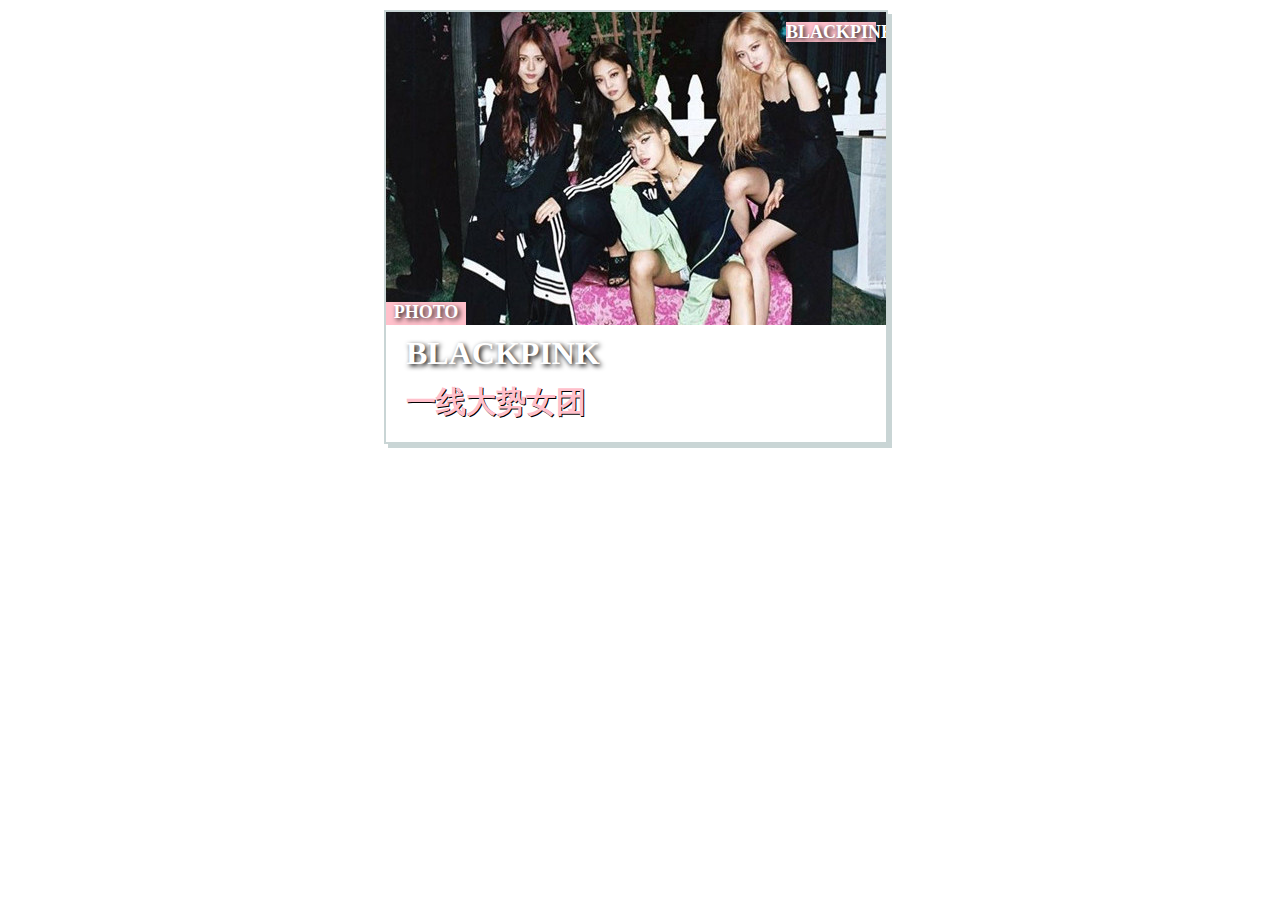
<file: work/work_3/blackpink.html>
<!DOCTYPE html>
<html lang="en">
<head>
    <meta charset="UTF-8">
    <meta name="viewport" content="width=device-width, initial-scale=1.0">
    <meta http-equiv="X-UA-Compatible" content="ie=edge">
    <title>Document</title>
    <style>
        *{
            margin:0;
            padding:0;
        }
        .container{
            width:500px;
            height: 430px;
            overflow: hidden;
            position: relative;
            top:10px;
            left:30%;
            border:2px solid  hsla(180, 15%, 44%, 0.337);
            box-shadow: 4px 4px hsla(180, 15%, 44%, 0.337);
        }
        #canvas{
            position:absolute;
            top:0;
            left:0;

        }
        #xun{
            width:500px;
            height: 313px;
            overflow: hidden;
        }
        .container:hover #img{
            transform:translate(0,50px) scale(1.5,1.5);
            
        }
        .container:hover #box{
            transform:scale(1,1);
            transition: transform 0s linear;
        }
        .container:hover #fun{
            transform:translateY(-90px);
            transition: transform 1s ease-in-out;
        }
        .container:hover #pic{
            transform:translateY(-90px);
            transition: transform 1s ease-in-out;
        }
        .container:hover #p2{
            transform:scale(1,1);
            transition:transform 0s linear 1s;
        }
        #box{
            width:500px;
            height: 313px;
            position: absolute;
            top:0;
            left:0;
            background:#ad8bfd75;
            transform:scale(0,0);
        }
        #fun{
            width:500px;
            background: white;
            padding:10px 20px;
            box-sizing: border-box;
        }
        #h1{
            color:white;
            text-shadow: 2px 2px 5px black;
            

        }
        #h2{
            font-size:30px;
            color:pink;
            text-shadow: 1px 1px black,-1px -1px white;
            margin-top:10px;
            margin-bottom: 10px;
        }
        #p2{
            line-height: 25px;
            transform:scale(0,0);
        }
        #pic{
            position: absolute;
            top:290px;
            left:0;
            width:80px;
            height:23px;
            background:pink;
            color:white;
            line-height: 23px;
            text-align: center;
            text-shadow: 2px 2px 5px black;
            font:bolder 18px 宋体;
        }
        #pic2{
            color:white;
            position: absolute;
            top:10px;
            right: 10px;
            width:90px;
            height: 20px;
            background:pink;
            line-height: 20px;
            text-shadow:2px 2px 5px black;
            font:bolder 18px 宋体; 
            text-align: center;
        }
        @media screen and (min-width:1250px) and (max-width:1530px){
            .container{
                position: relative;
                top:10px;
                left:30%;
            }
        }
        @media screen and (min-width:800px) and (max-width:1249px){
            .container{
                position: relative;
                top:10px;
                left:20%;
            }
        }
        @media screen and (min-width:600px) and (max-width:799px){
            .container{
                position: relative;
                top:10px;
                left:10%;
            }
        }
        @media screen and (max-width:599px){
            .container{
                position: relative;
                top:10px;
                left:0;
            }
        }
    </style>
</head>
<body>
    <div class="container">
        <div id="xun">
            <img src="blackpink.jpg" id="img">
            <div id="box"></div>
        </div>
        <div id="pic">
            <p>PHOTO</p>
        </div>
        <div id="pic2">
            <p>BLACKPINK</p>
        </div>
        <div id="fun">
            <h1 id="h1">BLACKPINK</h1>
            <h2 id="h2">一线大势女团</h2>
            <p id="p2">BLACKPINK是YG娱乐于2016年推出的女子KPOP组合,成员有颜值担当JISOO,ACE担当JENNIE,舞蹈担当LISA,主唱ROSE。区别于其他女团的性感路线，BLACKPINK以其特有的说唱,极强的舞台感染力,成为一线大势女团。粉丝名称BLINK,I'm a blink </p>
        </div>
        <canvas id="canvas" width="500" height="450"></canvas>
    </div>
</body>
<script>
    window.onload=function(){
        var width=document.body.clientWidth;
        console.log(width);
    }
</script>
</html>
</file>
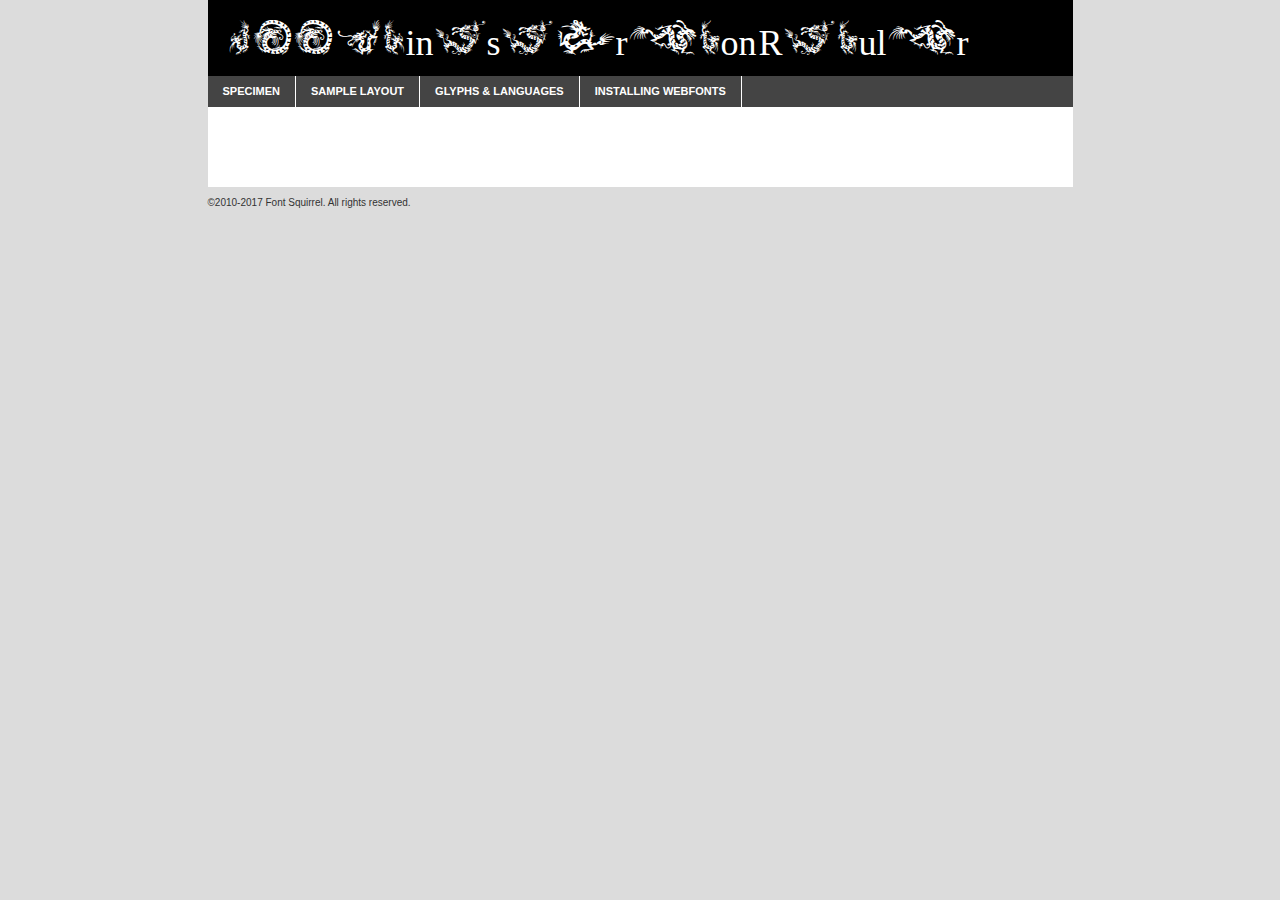
<file: tea/fonts/webfontkit-20190601-023707/hff_chinese_dragon-demo.html>
<!DOCTYPE html PUBLIC "-//W3C//DTD XHTML 1.0 Transitional//EN"
	"http://www.w3.org/TR/xhtml1/DTD/xhtml1-transitional.dtd">

<html xmlns="http://www.w3.org/1999/xhtml" xml:lang="en" lang="en">
<head>
	<meta http-equiv="Content-Type" content="text/html; charset=utf-8" />
	<script src="http://ajax.googleapis.com/ajax/libs/jquery/1.7.2/jquery.min.js" type="text/javascript" charset="utf-8"></script>
	<script type="text/javascript">
	(function($){$.fn.easyTabs=function(option){var param=jQuery.extend({fadeSpeed:"fast",defaultContent:1,activeClass:'active'},option);$(this).each(function(){var thisId="#"+this.id;if(param.defaultContent==''){param.defaultContent=1;}
	if(typeof param.defaultContent=="number")
	{var defaultTab=$(thisId+" .tabs li:eq("+(param.defaultContent-1)+") a").attr('href').substr(1);}else{var defaultTab=param.defaultContent;}
	$(thisId+" .tabs li a").each(function(){var tabToHide=$(this).attr('href').substr(1);$("#"+tabToHide).addClass('easytabs-tab-content');});hideAll();changeContent(defaultTab);function hideAll(){$(thisId+" .easytabs-tab-content").hide();}
	function changeContent(tabId){hideAll();$(thisId+" .tabs li").removeClass(param.activeClass);$(thisId+" .tabs li a[href=#"+tabId+"]").closest('li').addClass(param.activeClass);if(param.fadeSpeed!="none")
	{$(thisId+" #"+tabId).fadeIn(param.fadeSpeed);}else{$(thisId+" #"+tabId).show();}}
	$(thisId+" .tabs li").click(function(){var tabId=$(this).find('a').attr('href').substr(1);changeContent(tabId);return false;});});}})(jQuery);
	</script>
	<link rel="stylesheet" href="specimen_files/specimen_stylesheet.css" type="text/css" charset="utf-8" />
	<link rel="stylesheet" href="stylesheet.css" type="text/css" charset="utf-8" />

	<style type="text/css">
					body{
				font-family: 'hff_chinese_dragonregular';
							}
		</style>

	<title>HFF Chinese Dragon Regular Specimen</title>
	
	
	<script type="text/javascript" charset="utf-8">
		$(document).ready(function() {
			$('#container').easyTabs({defaultContent:1});
		});
	</script>
</head>

<body>
<div id="container">
	<div id="header">
		HFF Chinese Dragon Regular	</div>
	<ul class="tabs">
		<li><a href="#specimen">Specimen</a></li>
		<li><a href="#layout">Sample Layout</a></li>
				<li><a href="#glyphs">Glyphs &amp; Languages</a></li>
		<li><a href="#installing">Installing Webfonts</a></li>
		
	</ul>
	
	<div id="main_content">

		
			<div id="specimen">
		
				<div class="section">
					<div class="grid12 firstcol">
						<div class="huge">AaBb</div>
					</div>
				</div>
		
				<div class="section">
					<div class="glyph_range">A&#x200B;B&#x200b;C&#x200b;D&#x200b;E&#x200b;F&#x200b;G&#x200b;H&#x200b;I&#x200b;J&#x200b;K&#x200b;L&#x200b;M&#x200b;N&#x200b;O&#x200b;P&#x200b;Q&#x200b;R&#x200b;S&#x200b;T&#x200b;U&#x200b;V&#x200b;W&#x200b;X&#x200b;Y&#x200b;Z&#x200b;a&#x200b;b&#x200b;c&#x200b;d&#x200b;e&#x200b;f&#x200b;g&#x200b;h&#x200b;i&#x200b;j&#x200b;k&#x200b;l&#x200b;m&#x200b;n&#x200b;o&#x200b;p&#x200b;q&#x200b;r&#x200b;s&#x200b;t&#x200b;u&#x200b;v&#x200b;w&#x200b;x&#x200b;y&#x200b;z&#x200b;1&#x200b;2&#x200b;3&#x200b;4&#x200b;5&#x200b;6&#x200b;7&#x200b;8&#x200b;9&#x200b;0&#x200b;&amp;&#x200b;.&#x200b;,&#x200b;?&#x200b;!&#x200b;&#64;&#x200b;(&#x200b;)&#x200b;#&#x200b;$&#x200b;%&#x200b;*&#x200b;+&#x200b;-&#x200b;=&#x200b;:&#x200b;;</div>
				</div>
				<div class="section">
					<div class="grid12 firstcol">
						<table class="sample_table">
							<tr><td>10</td><td class="size10">abcdefghijklmnopqrstuvwxyzABCDEFGHIJKLMNOPQRSTUVWXYZ0123456789abcdefghijklmnopqrstuvwxyzABCDEFGHIJKLMNOPQRSTUVWXYZ0123456789abcdefghijklmnopqrstuvwxyzABCDEFGHIJKLMNOPQRSTUVWXYZ</td></tr>
							<tr><td>11</td><td class="size11">abcdefghijklmnopqrstuvwxyzABCDEFGHIJKLMNOPQRSTUVWXYZ0123456789abcdefghijklmnopqrstuvwxyzABCDEFGHIJKLMNOPQRSTUVWXYZ0123456789abcdefghijklmnopqrstuvwxyzABCDEFGHIJKLMNOPQRSTUVWXYZ</td></tr>
							<tr><td>12</td><td class="size12">abcdefghijklmnopqrstuvwxyzABCDEFGHIJKLMNOPQRSTUVWXYZ0123456789abcdefghijklmnopqrstuvwxyzABCDEFGHIJKLMNOPQRSTUVWXYZ0123456789abcdefghijklmnopqrstuvwxyzABCDEFGHIJKLMNOPQRSTUVWXYZ</td></tr>
							<tr><td>13</td><td class="size13">abcdefghijklmnopqrstuvwxyzABCDEFGHIJKLMNOPQRSTUVWXYZ0123456789abcdefghijklmnopqrstuvwxyzABCDEFGHIJKLMNOPQRSTUVWXYZ0123456789abcdefghijklmnopqrstuvwxyzABCDEFGHIJKLMNOPQRSTUVWXYZ</td></tr>
							<tr><td>14</td><td class="size14">abcdefghijklmnopqrstuvwxyzABCDEFGHIJKLMNOPQRSTUVWXYZ0123456789abcdefghijklmnopqrstuvwxyzABCDEFGHIJKLMNOPQRSTUVWXYZ0123456789abcdefghijklmnopqrstuvwxyzABCDEFGHIJKLMNOPQRSTUVWXYZ</td></tr>
							<tr><td>16</td><td class="size16">abcdefghijklmnopqrstuvwxyzABCDEFGHIJKLMNOPQRSTUVWXYZ0123456789abcdefghijklmnopqrstuvwxyzABCDEFGHIJKLMNOPQRSTUVWXYZ</td></tr>
							<tr><td>18</td><td class="size18">abcdefghijklmnopqrstuvwxyzABCDEFGHIJKLMNOPQRSTUVWXYZ0123456789abcdefghijklmnopqrstuvwxyzABCDEFGHIJKLMNOPQRSTUVWXYZ</td></tr>
							<tr><td>20</td><td class="size20">abcdefghijklmnopqrstuvwxyzABCDEFGHIJKLMNOPQRSTUVWXYZ0123456789abcdefghijklmnopqrstuvwxyzABCDEFGHIJKLMNOPQRSTUVWXYZ</td></tr>
							<tr><td>24</td><td class="size24">abcdefghijklmnopqrstuvwxyzABCDEFGHIJKLMNOPQRSTUVWXYZ0123456789abcdefghijklmnopqrstuvwxyzABCDEFGHIJKLMNOPQRSTUVWXYZ</td></tr>
							<tr><td>30</td><td class="size30">abcdefghijklmnopqrstuvwxyzABCDEFGHIJKLMNOPQRSTUVWXYZ0123456789abcdefghijklmnopqrstuvwxyzABCDEFGHIJKLMNOPQRSTUVWXYZ</td></tr>
							<tr><td>36</td><td class="size36">abcdefghijklmnopqrstuvwxyzABCDEFGHIJKLMNOPQRSTUVWXYZ0123456789abcdefghijklmnopqrstuvwxyzABCDEFGHIJKLMNOPQRSTUVWXYZ</td></tr>
							<tr><td>48</td><td class="size48">abcdefghijklmnopqrstuvwxyzABCDEFGHIJKLMNOPQRSTUVWXYZ0123456789abcdefghijklmnopqrstuvwxyzABCDEFGHIJKLMNOPQRSTUVWXYZ</td></tr>
							<tr><td>60</td><td class="size60">abcdefghijklmnopqrstuvwxyzABCDEFGHIJKLMNOPQRSTUVWXYZ0123456789abcdefghijklmnopqrstuvwxyzABCDEFGHIJKLMNOPQRSTUVWXYZ</td></tr>
							<tr><td>72</td><td class="size72">abcdefghijklmnopqrstuvwxyzABCDEFGHIJKLMNOPQRSTUVWXYZ0123456789abcdefghijklmnopqrstuvwxyzABCDEFGHIJKLMNOPQRSTUVWXYZ</td></tr>
							<tr><td>90</td><td class="size90">abcdefghijklmnopqrstuvwxyzABCDEFGHIJKLMNOPQRSTUVWXYZ0123456789abcdefghijklmnopqrstuvwxyzABCDEFGHIJKLMNOPQRSTUVWXYZ</td></tr>
						</table>
				
					</div>
			
				</div>
		
		
		
								<div class="section" id="bodycomparison">


										<div id="xheight">
				<div class="fontbody">&#x25FC;&#x25FC;&#x25FC;&#x25FC;&#x25FC;&#x25FC;&#x25FC;&#x25FC;&#x25FC;&#x25FC;&#x25FC;&#x25FC;&#x25FC;&#x25FC;&#x25FC;&#x25FC;&#x25FC;&#x25FC;&#x25FC;&#x25FC;&#x25FC;&#x25FC;&#x25FC;&#x25FC;&#x25FC;&#x25FC;&#x25FC;&#x25FC;&#x25FC;&#x25FC;&#x25FC;&#x25FC;&#x25FC;&#x25FC;&#x25FC;&#x25FC;&#x25FC;&#x25FC;&#x25FC;&#x25FC;&#x25FC;&#x25FC;&#x25FC;&#x25FC;&#x25FC;&#x25FC;&#x25FC;&#x25FC;&#x25FC;&#x25FC;&#x25FC;&#x25FC;&#x25FC;&#x25FC;&#x25FC;&#x25FC;&#x25FC;&#x25FC;&#x25FC;&#x25FC;&#x25FC;&#x25FC;&#x25FC;&#x25FC;&#x25FC;&#x25FC;&#x25FC;&#x25FC;&#x25FC;&#x25FC;&#x25FC;&#x25FC;&#x25FC;&#x25FC;&#x25FC;&#x25FC;&#x25FC;&#x25FC;&#x25FC;&#x25FC;&#x25FC;&#x25FC;&#x25FC;&#x25FC;&#x25FC;&#x25FC;&#x25FC;&#x25FC;&#x25FC;&#x25FC;&#x25FC;&#x25FC;&#x25FC;&#x25FC;&#x25FC;&#x25FC;&#x25FC;&#x25FC;&#x25FC;body</div><div class="arialbody">body</div><div class="verdanabody">body</div><div class="georgiabody">body</div></div>
										<div class="fontbody" style="z-index:1">
											body<span>HFF Chinese Dragon Regular</span>
										</div>
										<div class="arialbody" style="z-index:1">
											body<span>Arial</span>
										</div>
										<div class="verdanabody" style="z-index:1">
											body<span>Verdana</span>
										</div>
										<div class="georgiabody" style="z-index:1">
											body<span>Georgia</span>
										</div>



								</div>
		
		
				<div class="section psample psample_row1" id="">
					
					<div class="grid2 firstcol">
						<p class="size10"><span>10.</span>Aenean lacinia bibendum nulla sed consectetur. Fusce dapibus, tellus ac cursus commodo, tortor mauris condimentum nibh, ut fermentum massa justo sit amet risus. Nullam id dolor id nibh ultricies vehicula ut id elit. Cum sociis natoque penatibus et magnis dis parturient montes, nascetur ridiculus mus. Nulla vitae elit libero, a pharetra augue.</p>
			
					</div>
					<div class="grid3">
						<p class="size11"><span>11.</span>Aenean lacinia bibendum nulla sed consectetur. Fusce dapibus, tellus ac cursus commodo, tortor mauris condimentum nibh, ut fermentum massa justo sit amet risus. Nullam id dolor id nibh ultricies vehicula ut id elit. Cum sociis natoque penatibus et magnis dis parturient montes, nascetur ridiculus mus. Nulla vitae elit libero, a pharetra augue.</p>
			
					</div>
					<div class="grid3">
						<p class="size12"><span>12.</span>Aenean lacinia bibendum nulla sed consectetur. Fusce dapibus, tellus ac cursus commodo, tortor mauris condimentum nibh, ut fermentum massa justo sit amet risus. Nullam id dolor id nibh ultricies vehicula ut id elit. Cum sociis natoque penatibus et magnis dis parturient montes, nascetur ridiculus mus. Nulla vitae elit libero, a pharetra augue.</p>
			
					</div>
					<div class="grid4">
						<p class="size13"><span>13.</span>Aenean lacinia bibendum nulla sed consectetur. Fusce dapibus, tellus ac cursus commodo, tortor mauris condimentum nibh, ut fermentum massa justo sit amet risus. Nullam id dolor id nibh ultricies vehicula ut id elit. Cum sociis natoque penatibus et magnis dis parturient montes, nascetur ridiculus mus. Nulla vitae elit libero, a pharetra augue.</p>
			
					</div>
					<div class="white_blend"></div>
					
				</div>
				<div class="section psample psample_row2" id="">
					<div class="grid3 firstcol">
						<p class="size14"><span>14.</span>Aenean lacinia bibendum nulla sed consectetur. Fusce dapibus, tellus ac cursus commodo, tortor mauris condimentum nibh, ut fermentum massa justo sit amet risus. Nullam id dolor id nibh ultricies vehicula ut id elit. Cum sociis natoque penatibus et magnis dis parturient montes, nascetur ridiculus mus. Nulla vitae elit libero, a pharetra augue.</p>
			
					</div>
					<div class="grid4">
						<p class="size16"><span>16.</span>Aenean lacinia bibendum nulla sed consectetur. Fusce dapibus, tellus ac cursus commodo, tortor mauris condimentum nibh, ut fermentum massa justo sit amet risus. Nullam id dolor id nibh ultricies vehicula ut id elit. Cum sociis natoque penatibus et magnis dis parturient montes, nascetur ridiculus mus. Nulla vitae elit libero, a pharetra augue.</p>
			
					</div>
					<div class="grid5">
						<p class="size18"><span>18.</span>Aenean lacinia bibendum nulla sed consectetur. Fusce dapibus, tellus ac cursus commodo, tortor mauris condimentum nibh, ut fermentum massa justo sit amet risus. Nullam id dolor id nibh ultricies vehicula ut id elit. Cum sociis natoque penatibus et magnis dis parturient montes, nascetur ridiculus mus. Nulla vitae elit libero, a pharetra augue.</p>
			
					</div>

					<div class="white_blend"></div>

				</div>
				
				<div class="section psample psample_row3" id="">
					<div class="grid5 firstcol">
						<p class="size20"><span>20.</span>Aenean lacinia bibendum nulla sed consectetur. Fusce dapibus, tellus ac cursus commodo, tortor mauris condimentum nibh, ut fermentum massa justo sit amet risus. Nullam id dolor id nibh ultricies vehicula ut id elit. Cum sociis natoque penatibus et magnis dis parturient montes, nascetur ridiculus mus. Nulla vitae elit libero, a pharetra augue.</p>
					</div>
					<div class="grid7">
						<p class="size24"><span>24.</span>Aenean lacinia bibendum nulla sed consectetur. Fusce dapibus, tellus ac cursus commodo, tortor mauris condimentum nibh, ut fermentum massa justo sit amet risus. Nullam id dolor id nibh ultricies vehicula ut id elit. Cum sociis natoque penatibus et magnis dis parturient montes, nascetur ridiculus mus. Nulla vitae elit libero, a pharetra augue.</p>
					</div>
					
					<div class="white_blend"></div>
					
				</div>
				
				<div class="section psample psample_row4" id="">
					<div class="grid12 firstcol">
						<p class="size30"><span>30.</span>Aenean lacinia bibendum nulla sed consectetur. Fusce dapibus, tellus ac cursus commodo, tortor mauris condimentum nibh, ut fermentum massa justo sit amet risus. Nullam id dolor id nibh ultricies vehicula ut id elit. Cum sociis natoque penatibus et magnis dis parturient montes, nascetur ridiculus mus. Nulla vitae elit libero, a pharetra augue.</p>
					</div>
					<div class="white_blend"></div>
					
				</div>
				
				
				
				<div class="section psample psample_row1 fullreverse">
					<div class="grid2 firstcol">
						<p class="size10"><span>10.</span>Aenean lacinia bibendum nulla sed consectetur. Fusce dapibus, tellus ac cursus commodo, tortor mauris condimentum nibh, ut fermentum massa justo sit amet risus. Nullam id dolor id nibh ultricies vehicula ut id elit. Cum sociis natoque penatibus et magnis dis parturient montes, nascetur ridiculus mus. Nulla vitae elit libero, a pharetra augue.</p>
			
					</div>
					<div class="grid3">
						<p class="size11"><span>11.</span>Aenean lacinia bibendum nulla sed consectetur. Fusce dapibus, tellus ac cursus commodo, tortor mauris condimentum nibh, ut fermentum massa justo sit amet risus. Nullam id dolor id nibh ultricies vehicula ut id elit. Cum sociis natoque penatibus et magnis dis parturient montes, nascetur ridiculus mus. Nulla vitae elit libero, a pharetra augue.</p>
			
					</div>
					<div class="grid3">
						<p class="size12"><span>12.</span>Aenean lacinia bibendum nulla sed consectetur. Fusce dapibus, tellus ac cursus commodo, tortor mauris condimentum nibh, ut fermentum massa justo sit amet risus. Nullam id dolor id nibh ultricies vehicula ut id elit. Cum sociis natoque penatibus et magnis dis parturient montes, nascetur ridiculus mus. Nulla vitae elit libero, a pharetra augue.</p>
			
					</div>
					<div class="grid4">
						<p class="size13"><span>13.</span>Aenean lacinia bibendum nulla sed consectetur. Fusce dapibus, tellus ac cursus commodo, tortor mauris condimentum nibh, ut fermentum massa justo sit amet risus. Nullam id dolor id nibh ultricies vehicula ut id elit. Cum sociis natoque penatibus et magnis dis parturient montes, nascetur ridiculus mus. Nulla vitae elit libero, a pharetra augue.</p>
			
					</div>
					<div class="black_blend"></div>
					
				</div>
				
				<div class="section psample psample_row2 fullreverse">
					<div class="grid3 firstcol">
						<p class="size14"><span>14.</span>Aenean lacinia bibendum nulla sed consectetur. Fusce dapibus, tellus ac cursus commodo, tortor mauris condimentum nibh, ut fermentum massa justo sit amet risus. Nullam id dolor id nibh ultricies vehicula ut id elit. Cum sociis natoque penatibus et magnis dis parturient montes, nascetur ridiculus mus. Nulla vitae elit libero, a pharetra augue.</p>
			
					</div>
					<div class="grid4">
						<p class="size16"><span>16.</span>Aenean lacinia bibendum nulla sed consectetur. Fusce dapibus, tellus ac cursus commodo, tortor mauris condimentum nibh, ut fermentum massa justo sit amet risus. Nullam id dolor id nibh ultricies vehicula ut id elit. Cum sociis natoque penatibus et magnis dis parturient montes, nascetur ridiculus mus. Nulla vitae elit libero, a pharetra augue.</p>
			
					</div>
					<div class="grid5">
						<p class="size18"><span>18.</span>Aenean lacinia bibendum nulla sed consectetur. Fusce dapibus, tellus ac cursus commodo, tortor mauris condimentum nibh, ut fermentum massa justo sit amet risus. Nullam id dolor id nibh ultricies vehicula ut id elit. Cum sociis natoque penatibus et magnis dis parturient montes, nascetur ridiculus mus. Nulla vitae elit libero, a pharetra augue.</p>
			
					</div>
					<div class="black_blend"></div>

				</div>
				
				<div class="section psample fullreverse psample_row3" id="">
					<div class="grid5 firstcol">
						<p class="size20"><span>20.</span>Aenean lacinia bibendum nulla sed consectetur. Fusce dapibus, tellus ac cursus commodo, tortor mauris condimentum nibh, ut fermentum massa justo sit amet risus. Nullam id dolor id nibh ultricies vehicula ut id elit. Cum sociis natoque penatibus et magnis dis parturient montes, nascetur ridiculus mus. Nulla vitae elit libero, a pharetra augue.</p>
					</div>
					<div class="grid7">
						<p class="size24"><span>24.</span>Aenean lacinia bibendum nulla sed consectetur. Fusce dapibus, tellus ac cursus commodo, tortor mauris condimentum nibh, ut fermentum massa justo sit amet risus. Nullam id dolor id nibh ultricies vehicula ut id elit. Cum sociis natoque penatibus et magnis dis parturient montes, nascetur ridiculus mus. Nulla vitae elit libero, a pharetra augue.</p>
					</div>
					
					<div class="black_blend"></div>
					
				</div>
				
				<div class="section psample fullreverse psample_row4" id="" style="border-bottom: 20px #000 solid;">
					<div class="grid12 firstcol">
						<p class="size30"><span>30.</span>Aenean lacinia bibendum nulla sed consectetur. Fusce dapibus, tellus ac cursus commodo, tortor mauris condimentum nibh, ut fermentum massa justo sit amet risus. Nullam id dolor id nibh ultricies vehicula ut id elit. Cum sociis natoque penatibus et magnis dis parturient montes, nascetur ridiculus mus. Nulla vitae elit libero, a pharetra augue.</p>
					</div>
					<div class="black_blend"></div>
					
				</div>
				
				
				
				
			</div>
			
			<div id="layout">
				
				<div class="section">
					
					<div class="grid12 firstcol">
						<h1>Lorem Ipsum Dolor</h1>
						<h2>Etiam porta sem malesuada magna mollis euismod</h2>
						
						<p class="byline">By <a href="#link">Aenean Lacinia</a></p>
					</div>
				</div>
				<div class="section">
					<div class="grid8 firstcol">
						<p class="large">Donec sed odio dui. Morbi leo risus, porta ac consectetur ac, vestibulum at eros. Fusce dapibus, tellus ac cursus commodo, tortor mauris condimentum nibh, ut fermentum massa justo sit amet risus. </p>

						
						<h3>Pellentesque ornare sem</h3>

						<p>Maecenas sed diam eget risus varius blandit sit amet non magna. Maecenas faucibus mollis interdum. Donec ullamcorper nulla non metus auctor fringilla. Nullam id dolor id nibh ultricies vehicula ut id elit. Nullam id dolor id nibh ultricies vehicula ut id elit. </p>

						<p>Aenean eu leo quam. Pellentesque ornare sem lacinia quam venenatis vestibulum. Lorem ipsum dolor sit amet, consectetur adipiscing elit. Cum sociis natoque penatibus et magnis dis parturient montes, nascetur ridiculus mus. </p>

						<p>Nulla vitae elit libero, a pharetra augue. Praesent commodo cursus magna, vel scelerisque nisl consectetur et. Aenean lacinia bibendum nulla sed consectetur. </p>

						<p>Nullam quis risus eget urna mollis ornare vel eu leo. Nullam quis risus eget urna mollis ornare vel eu leo. Maecenas sed diam eget risus varius blandit sit amet non magna. Donec ullamcorper nulla non metus auctor fringilla. </p>

						<h3>Cras mattis consectetur</h3>

						<p>Aenean eu leo quam. Pellentesque ornare sem lacinia quam venenatis vestibulum. Aenean lacinia bibendum nulla sed consectetur. Integer posuere erat a ante venenatis dapibus posuere velit aliquet. Cras mattis consectetur purus sit amet fermentum. </p>

						<p>Nullam id dolor id nibh ultricies vehicula ut id elit. Nullam quis risus eget urna mollis ornare vel eu leo. Cras mattis consectetur purus sit amet fermentum.</p>
					</div>
					
					<div class="grid4 sidebar">
						
						<div class="box reverse">
							<p class="last">Nullam quis risus eget urna mollis ornare vel eu leo. Donec ullamcorper nulla non metus auctor fringilla. Cras mattis consectetur purus sit amet fermentum. Sed posuere consectetur est at lobortis. Lorem ipsum dolor sit amet, consectetur adipiscing elit. </p>
						</div>
						
						<p class="caption">Maecenas sed diam eget risus varius.</p>

						<p>Vestibulum id ligula porta felis euismod semper. Integer posuere erat a ante venenatis dapibus posuere velit aliquet. Vestibulum id ligula porta felis euismod semper. Sed posuere consectetur est at lobortis. Maecenas sed diam eget risus varius blandit sit amet non magna. Fusce dapibus, tellus ac cursus commodo, tortor mauris condimentum nibh, ut fermentum massa justo sit amet risus. </p>

					

						<p>Duis mollis, est non commodo luctus, nisi erat porttitor ligula, eget lacinia odio sem nec elit. Aenean lacinia bibendum nulla sed consectetur. Vivamus sagittis lacus vel augue laoreet rutrum faucibus dolor auctor. Aenean lacinia bibendum nulla sed consectetur. Nullam quis risus eget urna mollis ornare vel eu leo. </p>

						<p>Praesent commodo cursus magna, vel scelerisque nisl consectetur et. Donec ullamcorper nulla non metus auctor fringilla. Maecenas faucibus mollis interdum. Fusce dapibus, tellus ac cursus commodo, tortor mauris condimentum nibh, ut fermentum massa justo sit amet risus. </p>

					</div>
				</div>
				
			</div>


			



		<div id="glyphs">
			<div class="section">
				<div class="grid12 firstcol">
			
				<h1>Language Support</h1>
				<p>The subset of HFF Chinese Dragon Regular in this kit supports the following languages:<br />
			
									</p>
				<h1>Glyph Chart</h1>
				<p>The subset of HFF Chinese Dragon Regular in this kit includes all the glyphs listed below. Unicode entities are included above each glyph to help you insert individual characters into your layout.</p>
				<div id="glyph_chart">
			
																				 <div><p>&amp;#32;</p>&#32;</div>
																				 <div><p>&amp;#65;</p>&#65;</div>
																				 <div><p>&amp;#66;</p>&#66;</div>
																				 <div><p>&amp;#67;</p>&#67;</div>
																				 <div><p>&amp;#68;</p>&#68;</div>
																				 <div><p>&amp;#69;</p>&#69;</div>
																				 <div><p>&amp;#70;</p>&#70;</div>
																				 <div><p>&amp;#71;</p>&#71;</div>
																				 <div><p>&amp;#72;</p>&#72;</div>
																				 <div><p>&amp;#97;</p>&#97;</div>
																				 <div><p>&amp;#98;</p>&#98;</div>
																				 <div><p>&amp;#99;</p>&#99;</div>
																				 <div><p>&amp;#100;</p>&#100;</div>
																				 <div><p>&amp;#101;</p>&#101;</div>
																				 <div><p>&amp;#102;</p>&#102;</div>
																				 <div><p>&amp;#103;</p>&#103;</div>
																				 <div><p>&amp;#104;</p>&#104;</div>
																				 <div><p>&amp;#160;</p>&#160;</div>
																				 <div><p>&amp;#8192;</p>&#8192;</div>
																				 <div><p>&amp;#8193;</p>&#8193;</div>
																				 <div><p>&amp;#8194;</p>&#8194;</div>
																				 <div><p>&amp;#8195;</p>&#8195;</div>
																				 <div><p>&amp;#8196;</p>&#8196;</div>
																				 <div><p>&amp;#8197;</p>&#8197;</div>
																				 <div><p>&amp;#8198;</p>&#8198;</div>
																				 <div><p>&amp;#8199;</p>&#8199;</div>
																				 <div><p>&amp;#8200;</p>&#8200;</div>
																				 <div><p>&amp;#8201;</p>&#8201;</div>
																				 <div><p>&amp;#8202;</p>&#8202;</div>
																				 <div><p>&amp;#8239;</p>&#8239;</div>
																				 <div><p>&amp;#8287;</p>&#8287;</div>
																				 <div><p>&amp;#9724;</p>&#9724;</div>
																																																</div>	
				</div>
		
		
			</div>
		</div>
		
		
		<div id="specs">
			
		</div>
	
		<div id="installing">
			<div class="section">
				<div class="grid7 firstcol">
					<h1>Installing Webfonts</h1>
					
					<p>Webfonts are supported by all major browser platforms but not all in the same way. There are currently four different font formats that must be included in order to target all browsers. This includes TTF, WOFF, EOT and SVG.</p>
					
					<h2>1. Upload your webfonts</h2>
					<p>You must upload your webfont kit to your website. They should be in or near the same directory as your CSS files.</p>
					
					<h2>2. Include the webfont stylesheet</h2>
					<p>A special CSS @font-face declaration helps the various browsers select the appropriate font it needs without causing you a bunch of headaches. Learn more about this syntax by reading the <a href="https://www.fontspring.com/blog/further-hardening-of-the-bulletproof-syntax">Fontspring blog post</a> about it. The code for it is as follows:</p>


<code>
@font-face{ 
	font-family: 'MyWebFont';
	src: url('WebFont.eot');
	src: url('WebFont.eot?#iefix') format('embedded-opentype'),
	     url('WebFont.woff') format('woff'),
	     url('WebFont.ttf') format('truetype'),
	     url('WebFont.svg#webfont') format('svg');
}
</code>

	<p>We've already gone ahead and generated the code for you. All you have to do is link to the stylesheet in your HTML, like this:</p>
	<code>&lt;link rel=&quot;stylesheet&quot; href=&quot;stylesheet.css&quot; type=&quot;text/css&quot; charset=&quot;utf-8&quot; /&gt;</code>

					<h2>3. Modify your own stylesheet</h2>
					<p>To take advantage of your new fonts, you must tell your stylesheet to use them. Look at the original @font-face declaration above and find the property called "font-family." The name linked there will be what you use to reference the font. Prepend that webfont name to the font stack in the "font-family" property, inside the selector you want to change. For example:</p>
<code>p { font-family: 'WebFont', Arial, sans-serif; }</code>

<h2>4. Test</h2>
<p>Getting webfonts to work cross-browser <em>can</em> be tricky. Use the information in the sidebar to help you if you find that fonts aren't loading in a particular browser.</p>
				</div>
				
				<div class="grid5 sidebar">
					<div class="box">
						<h2>Troubleshooting<br />Font-Face Problems</h2>
						<p>Having trouble getting your webfonts to load in your new website? Here are some tips to sort out what might be the problem.</p>

						<h3>Fonts not showing in any browser</h3>

						<p>This sounds like you need to work on the plumbing. You either did not upload the fonts to the correct directory, or you did not link the fonts properly in the CSS. If you've confirmed that all this is correct and you still have a problem, take a look at your .htaccess file and see if requests are getting intercepted.</p>

						<h3>Fonts not loading in iPhone or iPad</h3>

						<p>The most common problem here is that you are serving the fonts from an IIS server. IIS refuses to serve files that have unknown MIME types. If that is the case, you must set the MIME type for SVG to "image/svg+xml" in the server settings. Follow these instructions from Microsoft if you need help.</p>

						<h3>Fonts not loading in Firefox</h3>

						<p>The primary reason for this failure? You are still using a version Firefox older than 3.5. So upgrade already! If that isn't it, then you are very likely serving fonts from a different domain. Firefox requires that all font assets be served from the same domain. Lastly it is possible that you need to add WOFF to your list of MIME types (if you are serving via IIS.)</p>

						<h3>Fonts not loading in IE</h3>

						<p>Are you looking at Internet Explorer on an actual Windows machine or are you cheating by using a service like Adobe BrowserLab? Many of these screenshot services do not render @font-face for IE. Best to test it on a real machine.</p>

						<h3>Fonts not loading in IE9</h3>

						<p>IE9, like Firefox, requires that fonts be served from the same domain as the website. Make sure that is the case.</p>
					</div>
				</div>
			</div>
			
		</div>
	
	</div>
	<div id="footer">
		<p>&copy;2010-2017 Font Squirrel. All rights reserved.</p>
	</div>
</div>
</body>
</html>
</file>
<file: work/last/css/index.css>
*{
    margin: 0;
    padding: 0;
}
body{
    background-color:#dddddd;
}

/*登录login*/
#login{
    width:100%;
    height: 40px;
    background-color: black;
    text-align: center;
    line-height: 40px;
}
#login p{
    display: inline;
    color:white;
}
/*导航*/
#nav-example{
    height: 80px;
    margin:0;
}
nav li{
    padding:15px 25px;
    font-size: 18px;
    color:black;
}
.navbar-header{
    height: 80px;
}
.navbar-default .navbar-nav>li>a {
    color: black;
}
/*首页*/

/*记得加媒体相应*/
@media screen and (min-width:680px){
    
    .flex{display:flex;flex-wrap:wrap;}
    #generic{
        height: 445px;
        overflow: hidden;
        width:100%;
        position: relative;
    }
    .carousel-caption {
        left: 15%;
        padding-bottom: 200px;
        width:550px;
        text-align: left;
    }
    .zoomImg{
        height: 445px;
    }
    .carousel-caption  p{
        font-size: 15px;
    }
    .carousel-caption h2{
        font-family: '宋体';
        font-size: 45px
    }  
    form-group.has-feedback {
        position: absolute;
        top: 300px;
        width:100%;
    }
    .form-control{
        height: 50px;
        border:3px solid;
        box-shadow: 0 0 #523a17;
        border-radius: 10px 10px;
    }
    #index .container{
        height: 365px;
        margin-top: 30px;
    }
    #index .blue{
        background-color:#14316d;
        height: 365px;
        color:white;
        text-align: center;
    }
    #index .car{
        
        width:100px;
        height: 100px;
        border:2px solid white;
        border-radius: 50px 50px;
        margin:70px auto 20px;
        position: relative;
       
    }
    #index .car img{
        position: absolute;
        top:30px;
        right: 15px;
    }
    /* .car1{
        width:180px;
        height: 50px;;
        border:2px solid white;
        border-radius: 10px;
        margin:50px auto 20px;
    } */
    .car1 button{
        width:180px;
        height: 50px;;
        border:2px solid white;
        border-radius: 10px;
        margin:50px auto 20px;
        color:white;
        background-color: #14316d;
    }
    
    #index .blue1{
        position: relative;
    }
    .blue1 .font1{
        position: absolute;
        top:20px;
        right: 20px;
        color: white;
    }
    #index .buttonk{
        position: absolute;
        bottom: -60%;
        left: 28%;
    }
    
    .buttonk .in{
        display: inline-block;
        margin:0 -4px;
        padding:0;
        height: 45px;
        width: 50%;
        border:none;
        
    }
    #index .b1{
        background-color: #d3d3d8;
        border:none;
        width:25%;
        height: 45px;
    }
    #index .b2{
        background-color:#cb5405;
        border:none;
        width:25%;
        height: 45px;
    }
    #index .b4{
        width: 53%;
        border: 3px solid rgba(13, 12, 17, 0.8);
        border-radius: 10px;
    }
    /*热门线路*/
    #load .col-md-12{
        text-align: center;
    }
    #load .col-md-6{
        padding:0;
        margin:0;
        position: relative;
    }
    #load .col-md-6 img{
        border:1px solid white;
    }
    .x4 .xxx{
        position: relative;
    }
    #load .xx{
        background-color:black;
        color: white;
        position: absolute;
        left:0%;
        bottom: -23%;
        width: 99.9%;
        z-index: 3;
    }
    #load .xs{
        background-color:rgba(13, 12, 17, 0.8);
        color: white;
        position: absolute;
        left:0%;
        bottom: 0%;
        width: 99.9%;
    }
    #load .img2{
        margin-top:50px;
    }
    
    #load button{
        display: none;
    }
    /*签证推荐*/
    #find .container{
        text-align: center;
    }
    #find .u{
        margin-top: 30px;
    }
    .u .col-md-4{
        margin:0;
        padding:0;
    }
    .u .u1{
        border:2px solid white;
        position: relative;
        width: auto;
    }
    .u1 .u2{
        position: absolute;
        color:white;
        background-color: rgba(40,44,48,0.9);
        left:0%;
        bottom: 0%;
        text-align: center;
        width:385px;
    }
    #find button{
        background-color:#dddddd;
        margin: 30px auto;
        width: 200px;
        border:1px solid black;
    }
    #find .u5{
        margin: 50px 0px 0px 0px;
    }
    .u5 img{
        margin:0 auto;
    }
    /*使命与愿景*/
    #lucky{
        background:url(../img/back.png);
    }
    #lucky .col-md-12{
        text-align: center;
    }
    #lucky .k1{
        background-color:rgba(27,77,123,0.8);
        color:white;
       
    }
    #lucky .k2{
        margin:0;
        padding:0;
    }
    .k1 p{
        line-height: 30px;
    }
    .k3{
        padding: 100px 138px 50px 138px;
    }
    .k5{
        background-color:#1c5080;
        color:white;
        text-align: center;
    }
    .k4{
        height: 220px;
        position: relative;
        margin-bottom: 30px;
        background-repeat: no-repeat,no-repeat;
        background-position: 159px 79px,87px 35px;
    }
    .k5 .kk1{
        background-image:url(../img/icon1.png),url(../img/rorate.png);
       
    }
    .k4 p{
        position: absolute;
        top: 159px;
        left: 157px;
    }
    .k5 .kk2{
        background-image: url(../img/icon2.png),url(../img/rorate.png);
        
    }
    .k5 .kk3{
        background-image: url(../img/icon3.png),url(../img/rorate.png);
        
    }
    /*页脚*/
    footer{
        background-color: black;
        color:white;
    }
    footer .col-md-2{
        padding:0;
        margin:0;
        text-align: center;
    }
    footer .col-md-10{
        padding:0;
        margin-top:20px;
        
    }
    ul,li{
        padding:0;
        margin:0;
        list-style: none;
    }
    li{
        font-size: 12px;
        font-weight: bold;
        float:left;
        text-align: center;
        margin-right: 13px;
    }
    footer .p1{
        margin-top: 50px;
        padding-top:50px;
        padding-bottom: 50px;
        border-top:1px solid white;
        text-align: center;
    }
    .p2{
        display: inline-block;
        float: left;
        margin-right: 30px;
        text-align: center;
    }
    .p2 p{
        margin-top:10px;
    }
}
@media screen and (max-width:680px){
    /*登录*/
    #login{
        display: none;
    }
    .flex{display:flex;flex-wrap:wrap;}
    
    #generic{
        height: 365px;
        overflow: hidden;
        width:100%;
    }
    .carousel-caption {
        width:100%;
        left:0;
        top:0;
    }
    .carousel-caption p,.carousel-caption HR{
        display: none;
    }
    .carousel-caption h2::after{
        
        content: "\A全新升级热早+1晚5星酒店";
        white-space: pre;
        line-height: 50px;
        font-size: 25px;
    }
    .carousel-inner{
        height: 365px;
        width: 100%;
    }
    .item{
        height: 365px;
    }
    .zoomImg{
        height: 365px;
    }
    #byBar{
        background: white;
        margin: 20px 0;
        height: 200px;
    }
    .blue >h2,.blue1 img,.car{
        display: none;
    }
    .blue{
        background-color: white;
    }
    .font1:before{
        content: '';
        background: url(../img/carH.png) no-repeat;
        display: inline-block;
        width:100px;
        height: 100px;
        margin: 45px 30px;
        padding: 0;
        float: left;
    }
    .font1{
        width: auto;
    }
    .font2 h2{
        color:#1c5080;
        margin-bottom: 20px;
    }
    .font1 .font2{
        display: inline-block;
        margin: 29px 10px;
        float: right;
    }
    .blue{
        height: 200px;
    }
    .car1 button{
        border:2px solid #14316d;
        border-radius: 10px; 
        background-color: white;
        margin:80px auto;
        padding:10px;
        text-align: center;
        font-size: 20px;
        color:#14316d;
    }
    #index .buttonk{
        position: absolute;
        bottom: 11%;
        left: 28%;
    }
    #index .b4{
        width: 120%;
        border: 4px solid rgba(13, 12, 17, 0.8);
        border-radius: 10px;
    }
    .buttonk .in{
        display: inline-block;
        margin:0 -4px;
        padding:0;
        height: 30px;
        width: 50%;
        border:none;
        
    }
    
    #index .b1{
        background-color: #d3d3d8;
        border:none;
        width:25%;
        height: 30px;
    }
    #index .b2{
        background-color:#cb5405;
        border:none;
        width:25%;
        height: 30px;
    }
    
     /*热门线路*/
     #load{
         background-color: white;
         margin-top: 20px;
     }
     #load #x,#load .re h3{
         display: none;
     }
     #load .xxx{
         height: 90%;
         position: relative;
         width:95%;
         margin-top: 20px;
     }
     #load .xx{
        background-color:rgba(13, 12, 17, 0.8);
        color: white;
        position: absolute;
        width: 99.9%;
        bottom: 0%;
    }
    #load button{
        display: block;
        margin: 30px auto;
        width: 200px;
    }
    /*签证推荐*/
    #find .u3 h3,.u4{
        display: none;
    }
    #find{
        background-color: white;
        margin-top: 20px;
    }
    .u .u1{
        border:2px solid white;
        position: relative;
       
    }
    .u1 .u2{
        position: absolute;
        color:white;
        background-color: rgba(40,44,48,0.9);
        left:0%;
        bottom: 0%;
        text-align: center;
        width:99.9%;
    }
    #find .col-xs-6{
        margin:0;
        padding:0;
    }
    #find button{
        background-color:white;
        margin: 30px 33%;
        width: 200px;
        border:1px solid black;
    }
    #find .u5{
        display: none;
    }
    /*使命愿景*/
    #lucky{
        margin-top: 20px; 
        padding-bottom: 50px;   
        background:url(../img/back.png);
        background-color: rgba(255, 255, 255, 0.788);
    }
    .col-md-12 .col-xs-8 p{
        margin:33px 0px 0px 10px
    }
    .col-md-5.col-xs-12.k2{
        margin-top:30px;
        margin-bottom: -30px;
    }
    .k21{
       
        height: 80%;;
    }
    .k21 img{
        display: block;
        height: 100%;
        width:100%;;
    }
    .k3 h3,.k4{
        display: none;
    }
    .k3{
        text-align: center;
        margin-bottom:30px;
    }
    .k3 p{
        line-height: 30px;
        font-weight: bold;
    }
    .k3 p:before{
        content:'--服务理念--\A';
        text-align: center;
        white-space: pre;
        font-size: 20px;
    }
    .k7{
        margin-left:2%;
        margin-right: 2%;
    }
    .ky{
        position: relative;
        height: 160px;
        background-repeat: no-repeat;
        background-position: 20% 50%;
        background-color: white;
        border-bottom: 1px solid #7a7777;
    }
    .ky p{
        position: absolute;
        top:38%;
        left:40%;
    } 
    .ky1{
        background-image:url(../img/icon11.png);
    }
    .ky2{
        background-image:url(../img/icon22.png);
    }
    .ky3{
        background-image:url(../img/icon33.png);
    }
    footer .p3{
        display: none;
    }
    footer{
        background-color: black;
        color:white;
    }
    .p4 p:after{
        content:'\A技术支持  杭州联橙科技';
        
    }
    .p4{
        padding: 50px 41px 50px 48px;
    }
    
}
</file>
<file: tea/fonts/webfontkit-20190601-023707/stylesheet.css>
/*! Generated by Font Squirrel (https://www.fontsquirrel.com) on June 1, 2019 */



@font-face {
    font-family: 'hff_chinese_dragonregular';
    src: url('hff_chinese_dragon-webfont.woff2') format('woff2'),
         url('hff_chinese_dragon-webfont.woff') format('woff');
    font-weight: normal;
    font-style: normal;

}
</file>
<file: tea/fonts/webfontkit-20190601-023707/specimen_files/specimen_stylesheet.css>
@import url('grid_12-825-55-15.css');

/*  
	CSS Reset by Eric Meyer - Released under Public Domain
    http://meyerweb.com/eric/tools/css/reset/
*/
html, body, div, span, applet, object, iframe,
h1, h2, h3, h4, h5, h6, p, blockquote, pre,
a, abbr, acronym, address, big, cite, code,
del, dfn, em, font, img, ins, kbd, q, s, samp,
small, strike, strong, sub, sup, tt, var,
b, u, i, center, dl, dt, dd, ol, ul, li,
fieldset, form, label, legend, table, 
caption, tbody, tfoot, thead, tr, th, td 
                  {margin: 0;padding: 0;border: 0;outline: 0;
                  font-size: 100%;vertical-align: baseline;
                  background: transparent;}
body              {line-height: 1;}
ol, ul            {list-style: none;}
blockquote, q     {quotes: none;}
blockquote:before, blockquote:after,
q:before, q:after {content: '';	content: none;}
:focus            {outline: 0;}
ins               {text-decoration: none;}
del               {text-decoration: line-through;}
table             {border-collapse: collapse;border-spacing: 0;}




body {
	color: #000;
	background-color: #dcdcdc;
}

a {
	text-decoration: none;
	color: #1883ba;
}

h1{
	font-size: 32px;
	font-weight: normal;
	font-style: normal;
	margin-bottom: 18px;
}

h2{
	font-size: 18px;
}

#container {
	width: 865px;
	margin: 0px auto;
}


#header {
	padding: 20px;
	font-size: 36px;
	background-color: #000;
	color: #fff;
}

#header span {
	color: #666;
}
#main_content {
	background-color: #fff;
	padding: 60px 20px 20px;
}


#footer p {
	margin: 0;
	padding-top: 10px;
	padding-bottom: 50px;
	color: #333;
	font: 10px Arial, sans-serif;
}

.tabs {
	width: 100%;
	height: 31px;
	background-color: #444;
}
.tabs li {
	float:  left;
	margin: 0;
	overflow: hidden;
	background-color: #444;
}
.tabs li a {
	display: block;
	color: #fff;
	text-decoration: none;
	font: bold 11px/11px 'Arial';
	text-transform: uppercase;
	padding: 10px 15px;
	border-right: 1px solid #fff;
}

.tabs li a:hover {
		background-color: #00b3ff;

}

.tabs li.active a {
	color:  #000;
	background-color: #fff;
}



div.huge {
	
	font-size: 300px;
	line-height: 1em;
	padding: 0;
	letter-spacing: -.02em;
	overflow: hidden;
}
div.glyph_range {
	font-size: 72px;
	line-height: 1.1em;
}

.size10{ font-size: 10px; }
.size11{ font-size: 11px; }
.size12{ font-size: 12px; }
.size13{ font-size: 13px; }
.size14{ font-size: 14px; }
.size16{ font-size: 16px; }
.size18{ font-size: 18px; }
.size20{ font-size: 20px; }
.size24{ font-size: 24px; }
.size30{ font-size: 30px; }
.size36{ font-size: 36px; }
.size48{ font-size: 48px; }
.size60{ font-size: 60px; }
.size72{ font-size: 72px; }
.size90{ font-size: 90px; }


.psample_row1 {	height: 120px;}
.psample_row1 {	height: 120px;}
.psample_row2 {	height: 160px;}
.psample_row3 {	height: 160px;}
.psample_row4 {	height: 160px;}

.psample {
	overflow: hidden;
	position: relative;
}
.psample p {
	line-height: 1.3em;
	display: block;
	overflow: hidden;
	margin: 0;
}

.psample span {
	margin-right: .5em;
}

.white_blend {
	width: 100%;
	height: 61px;
	background-image: url([data-uri]);
	position: absolute;
	bottom: 0;
}
.black_blend {
	width: 100%;
	height: 61px;
	background-image: url([data-uri]);
	position: absolute;
	bottom: 0;
}
.fullreverse {
	background:  #000 !important;
	color:  #fff !important;
	margin-left: -20px;
	padding-left: 20px;
	margin-right: -20px;
	padding-right: 20px;
	padding: 20px;
	margin-bottom:0;
}


.sample_table td {
	padding-top: 3px;
	padding-bottom:5px;
	padding-left: 5px;
	vertical-align: middle;
	line-height: 1.2em;
}

.sample_table td:first-child {
	background-color: #eee;
	text-align: right;
	padding-right: 5px;
	padding-left: 0;
	padding: 5px;
	font: 11px/12px "Courier New", Courier, mono;
}

code {
	white-space: pre;
	background-color: #eee;
	display: block;
	padding: 10px;
	margin-bottom: 18px;
	overflow: auto;
}


.bottom,.last 	{margin-bottom:0 !important; padding-bottom:0 !important;}

.box  { 
  padding: 18px; 
  margin-bottom: 18px; 
  background: #eee; 
}

.reverse,.reversed { background:  #000 !important;color:  #fff !important; border: none !important;}

#bodycomparison {
	position: relative;
	overflow: hidden;
	font-size: 72px;
	height: 90px;
	white-space: nowrap;
}

#bodycomparison div{
	font-size: 72px;
	line-height: 90px;
	display: inline;
	margin: 0 15px 0 0;
	padding: 0;
}

#bodycomparison div span{
	font: 10px Arial;
	position: absolute;
	left: 0;
}
#xheight {
	float: none;
	position: absolute;
	color: #d9f3ff;
	font-size: 72px;
	line-height: 90px;
}

.fontbody {
 position: relative;
}
.arialbody{
	font-family: Arial;
	position: relative;
}
.verdanabody{
	font-family: Verdana;
	position: relative;
}
.georgiabody{
	font-family: Georgia;
	position: relative;
}

/* @group Layout page
 */

#layout h1 {
	font-size: 36px;
	line-height: 42px;
	font-weight: normal;
	font-style: normal;
}

#layout h2 {
	font-size: 24px;
	line-height: 23px;
	font-weight: normal;
	font-style: normal;
}

#layout h3 {
	font-size: 22px;
	line-height: 1.4em;
	margin-top: 1em;
	font-weight: normal;
	font-style: normal;
}


#layout p.byline {
	font-size: 12px;
	margin-top: 18px;
	line-height: 12px;
	margin-bottom: 0;
}
#layout p {
	font-size: 14px;
	line-height: 21px;
	margin-bottom: .5em;
}

#layout p.large{
	font-size: 18px;
	line-height: 26px;
}

#layout .sidebar p{
	font-size: 12px;
	line-height: 1.4em;
}

#layout p.caption {
	font-size: 10px;
	margin-top: -16px;
	margin-bottom: 18px;
}

/* @end */

/* @group Glyphs */

#glyph_chart div{
	background-color: #d9f3ff;
	color: black;
	float: left;
	font-size: 36px;
	height: 1.2em;
	line-height: 1.2em;
	margin-bottom: 1px;
	margin-right: 1px;
	text-align: center;
	width: 1.2em;
	position: relative;
	padding: .6em .2em .2em;
}

#glyph_chart div p {
	position: absolute;
	left: 0;
	top: 0;
	display: block;
	text-align: center;
	font: bold 9px Arial, sans-serif;
	background-color: #3a768f;
	width: 100%;
	color: #fff;
	padding: 2px 0;
}


#glyphs h1 {
	font-family: Arial, sans-serif;
}
/* @end */

/* @group Installing */

#installing {
	font: 13px Arial, sans-serif;
}

#installing p,
#glyphs p{
	line-height: 1.2em;
	margin-bottom: 18px;
	font: 13px Arial, sans-serif;
}



#installing h3{
	font-size: 15px;
	margin-top: 18px;
}

/* @end */

#rendering h1 {
	font-family: Arial, sans-serif;
}
.render_table td {
	font: 11px "Courier New", Courier, mono;
	vertical-align: middle;
}
</file>
